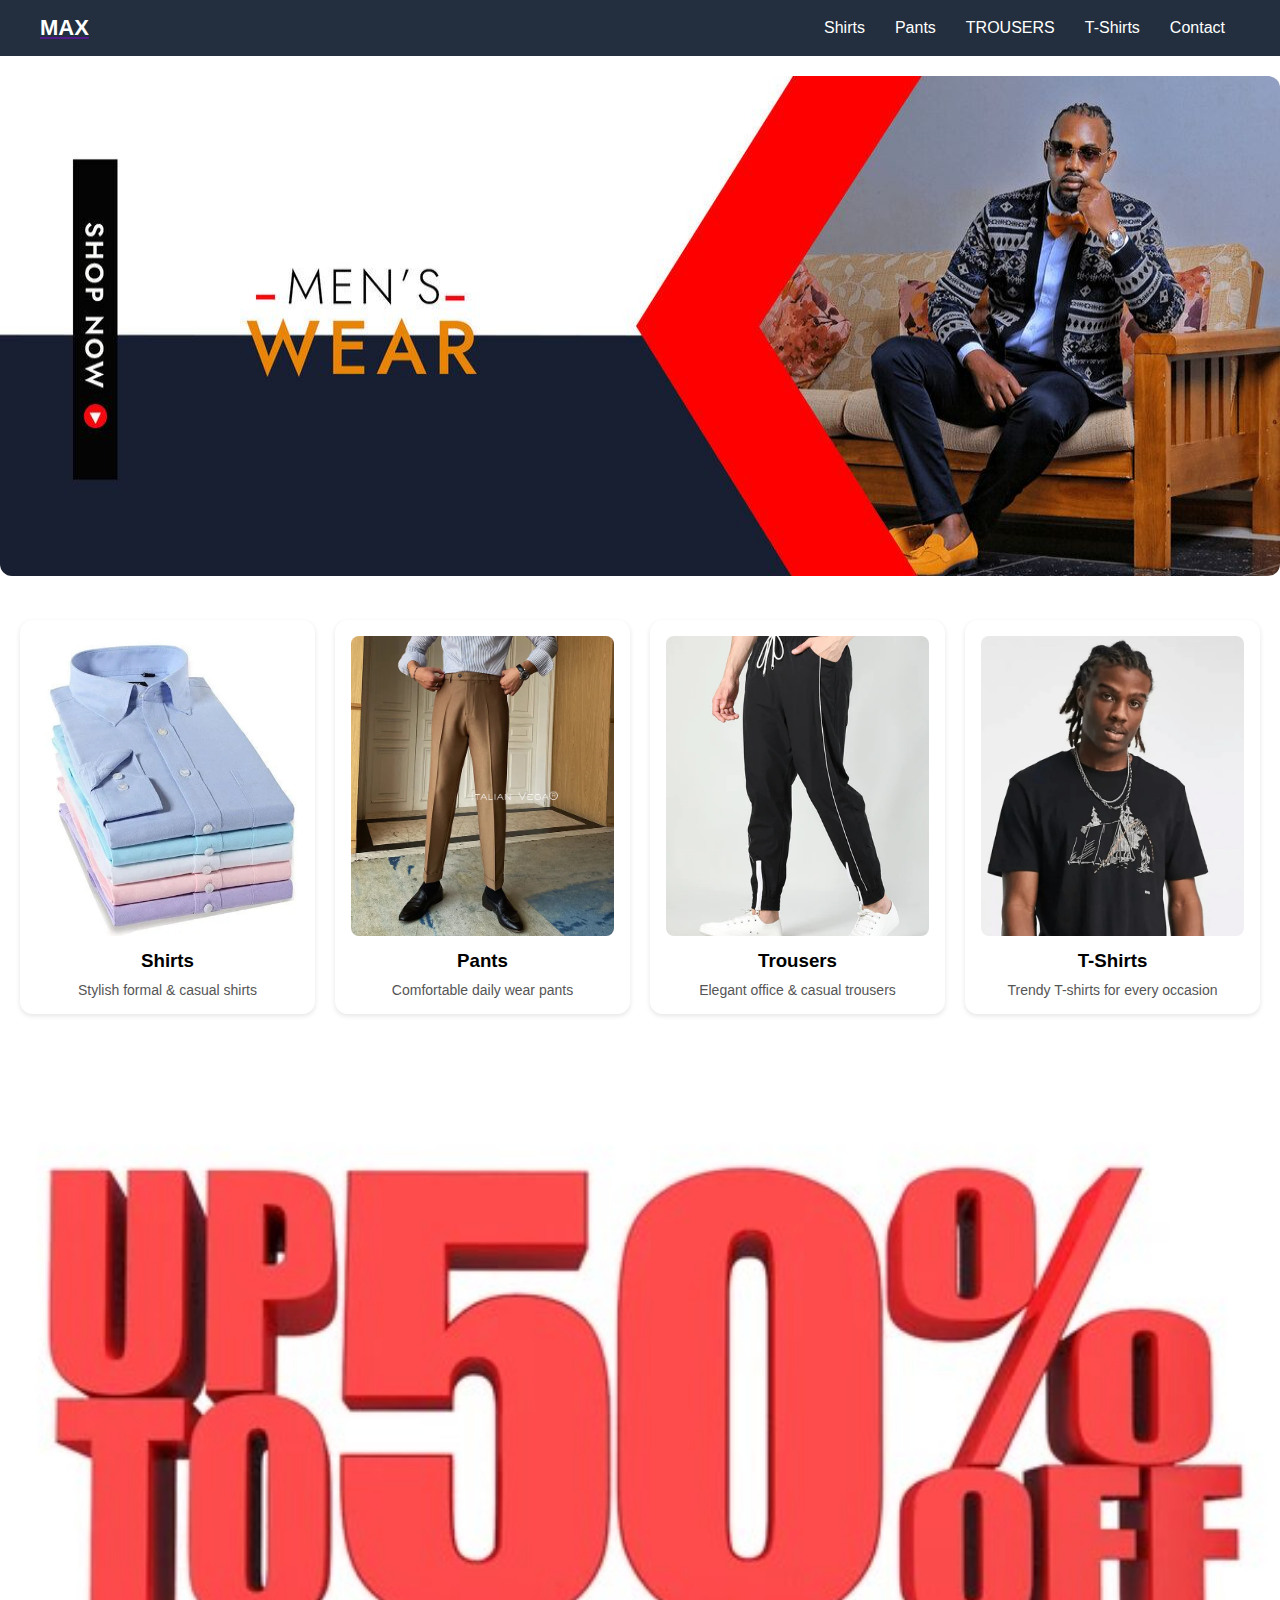
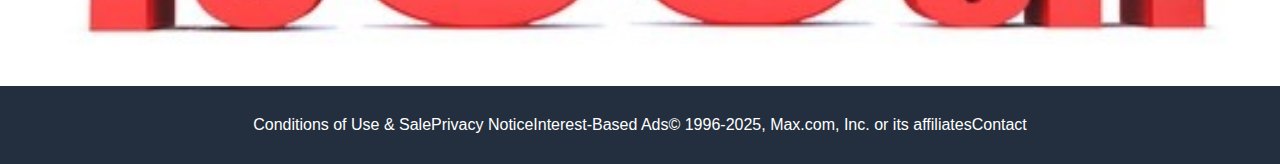
<file: index.html>
<!DOCTYPE html>
<html lang="en">
<head>
    <meta charset="UTF-8">
    <meta name="viewport" content="width=device-width, initial-scale=1.0">
    <link rel="stylesheet" href="./style.css">
    <style>
        
        
    </style>
    <title>Documents</title>
</head>
<body>
    <header>
        <div class="navbar">
     <a href=""><div class="logo">MAX</div></a>
    <ul>
      <li><a href="./pages/shirts.html">Shirts</a></li>
      <li><a href="./pages/pants.html">Pants</a></li>
      <li><a href="./pages/trouser.html">TROUSERS</a></li>
      <li><a href="./pages/t-shirt.html">T-Shirts</a></li>
      <li><a href="./pages/contact.html">Contact</a></li>
    </ul>
  </div>
    </header>
    <body>
        <div>
            <img src="./assets/mainfront.jpg" alt="no error" width="auto" class="im">
        </div>
        <div class="cards">
    <div class="card">
      <a href="../pages/shirts.html"><img src="../assets/shirtmain.jpg " alt="Shirt" class="zoom-hover"></a>
      <h3>Shirts</h3>
      <p>Stylish formal & casual shirts</p>
    </div>
    <div class="card">
      <a href="../pages/pants.html"><img src="../assets/pantmain.jpg" alt="Pants" class="zoom-hover"></a>
      <h3>Pants</h3>
      <p>Comfortable daily wear pants</p>
    </div>
    <div class="card">
      <a href="./pages/trouser.html"><img src="../assets/tramain.jpg" alt="Trousers" class="zoom-hover"></a>
      <h3>Trousers</h3>
      <p>Elegant office & casual trousers</p>
    </div>
    <div class="card">
      <a href="./pages/t-shirt.html"><img src="../assets/tsmain.jpg" alt="T-Shirt" class="zoom-hover"></a>
      <h3>T-Shirts</h3>
      <p>Trendy T-shirts for every occasion</p>
    </div>
  </div>
        
        <br>
        <br>

        <div>
            <img src="./assets/50new.jpg" alt="no error" width="1470px" height="700px" class="off">
        </div>
    </body>

    <footer>
        <div class="foot">
           <p> Conditions of Use & Sale</p>
           <p>Privacy Notice</p>
           <p>Interest-Based Ads</p>
           <p>© 1996-2025, Max.com, Inc. or its affiliates</p>
           <a href="../pages/contact.html" >Contact</a>
        </div>
         

</p>
    </footer>
</body>
</html>
</file>
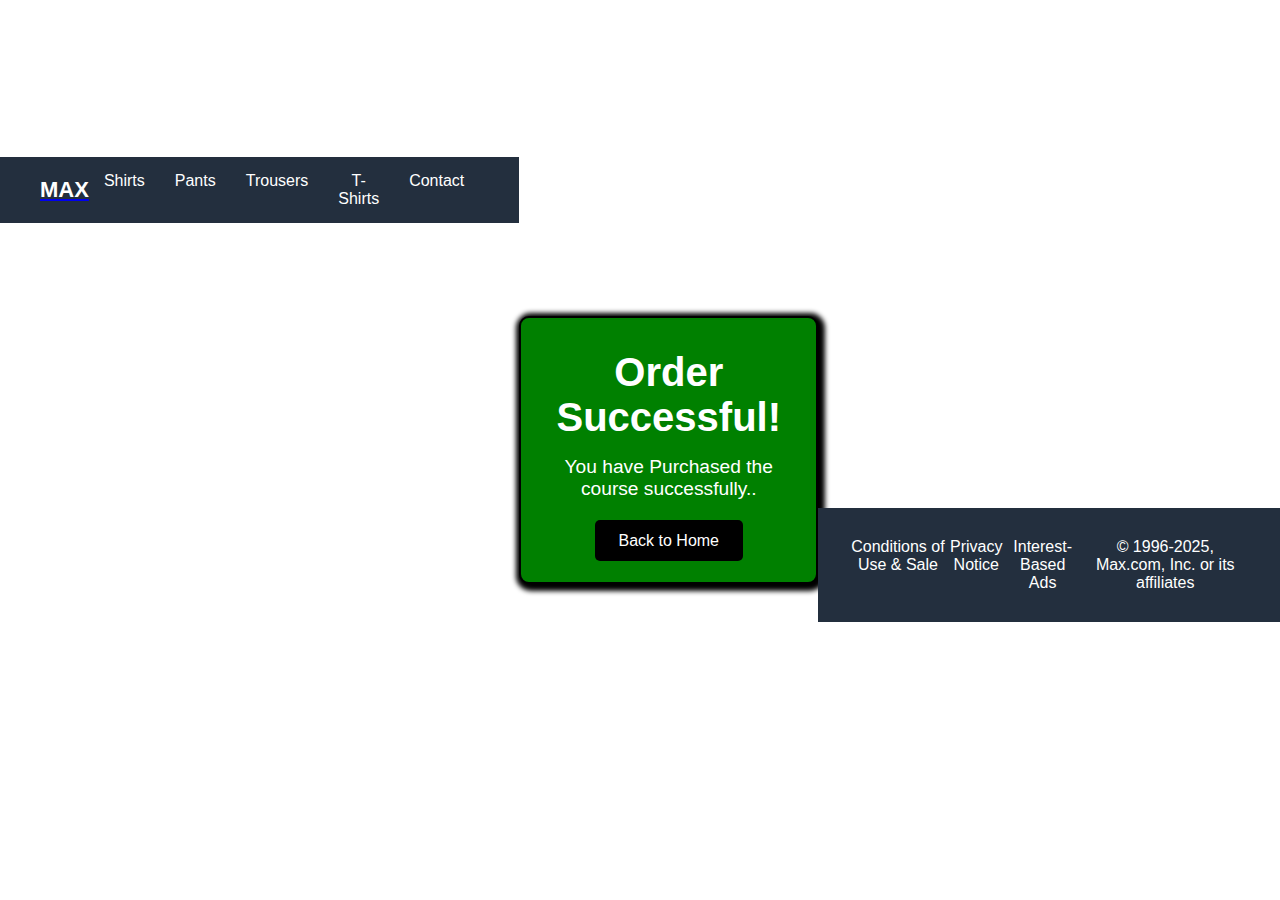
<file: pages/buy.html>
<!DOCTYPE html>
<html lang="en">
<head>
    <meta charset="UTF-8">
    <meta name="viewport" content="width=device-width, initial-scale=1.0">
    <link rel="stylesheet" href="../styles/buy.css">
    <title>Document</title>
</head>
<body>
    <header>
        <div class="navbar">
     <a href="../index.html"><div class="logo">MAX</div></a>
    <ul>
      <li><a href="../pages/shirts.html">Shirts</a></li>
      <li><a href="../pages/pants.html">Pants</a></li>
      <li><a href="../pages/trouser.html">Trousers</a></li>
      <li><a href="../pages/t-shirt.html">T-Shirts</a></li>
      <li><a href="../pages/contact.html">Contact</a></li>
    </ul>
  </div>
    </header>
    <div class="new">
      <h1>Order Successful!</h1>
      <p>You have Purchased the course successfully..</p>
      <a href="../index.html" class="btn-home">Back to Home</a>
    </div>
    

     <footer>
        <div class="foot">
           <p> Conditions of Use & Sale</p>
           <p>Privacy Notice</p>
           <p>Interest-Based Ads</p>
           <p>© 1996-2025, Max.com, Inc. or its affiliates</p>
           
        </div>
         

</p>
    </footer>
</body>
</html>
</file>
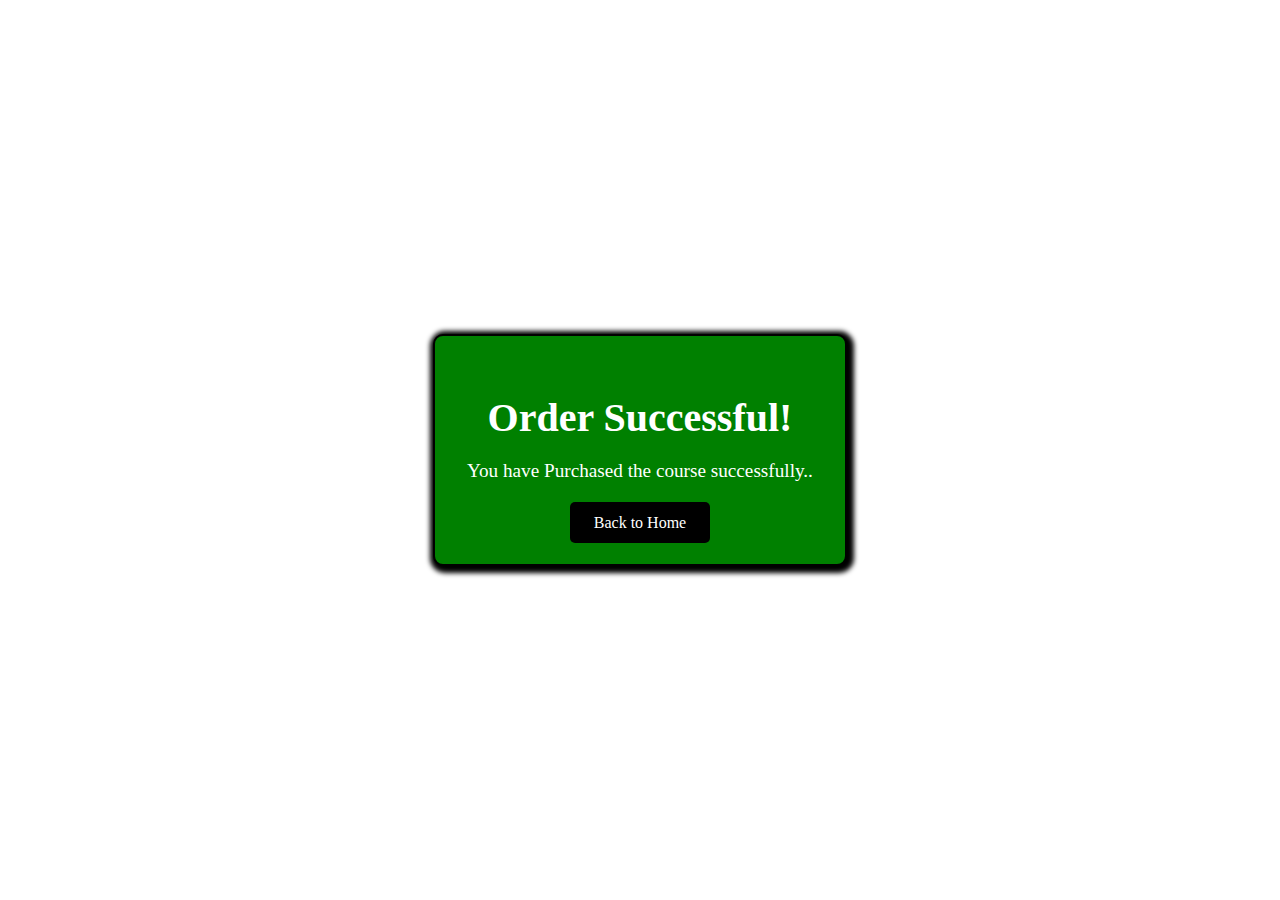
<file: pages/comform.html>
<html lang="en">
  <head>
    <meta charset="UTF-8" />
    <meta name="viewport" content="width=device-width, initial-scale=1.0" />
    <link rel="stylesheet" href="../styles/comform.css">
    <title>Order Successful</title>
  </head>
  <body>
    <div class="new">
      <h1>Order Successful!</h1>
      <p>You have Purchased the course successfully..</p>
      <a href="../index.html" class="btn-home">Back to Home</a>
    </div>
  </body>
</html>
</file>
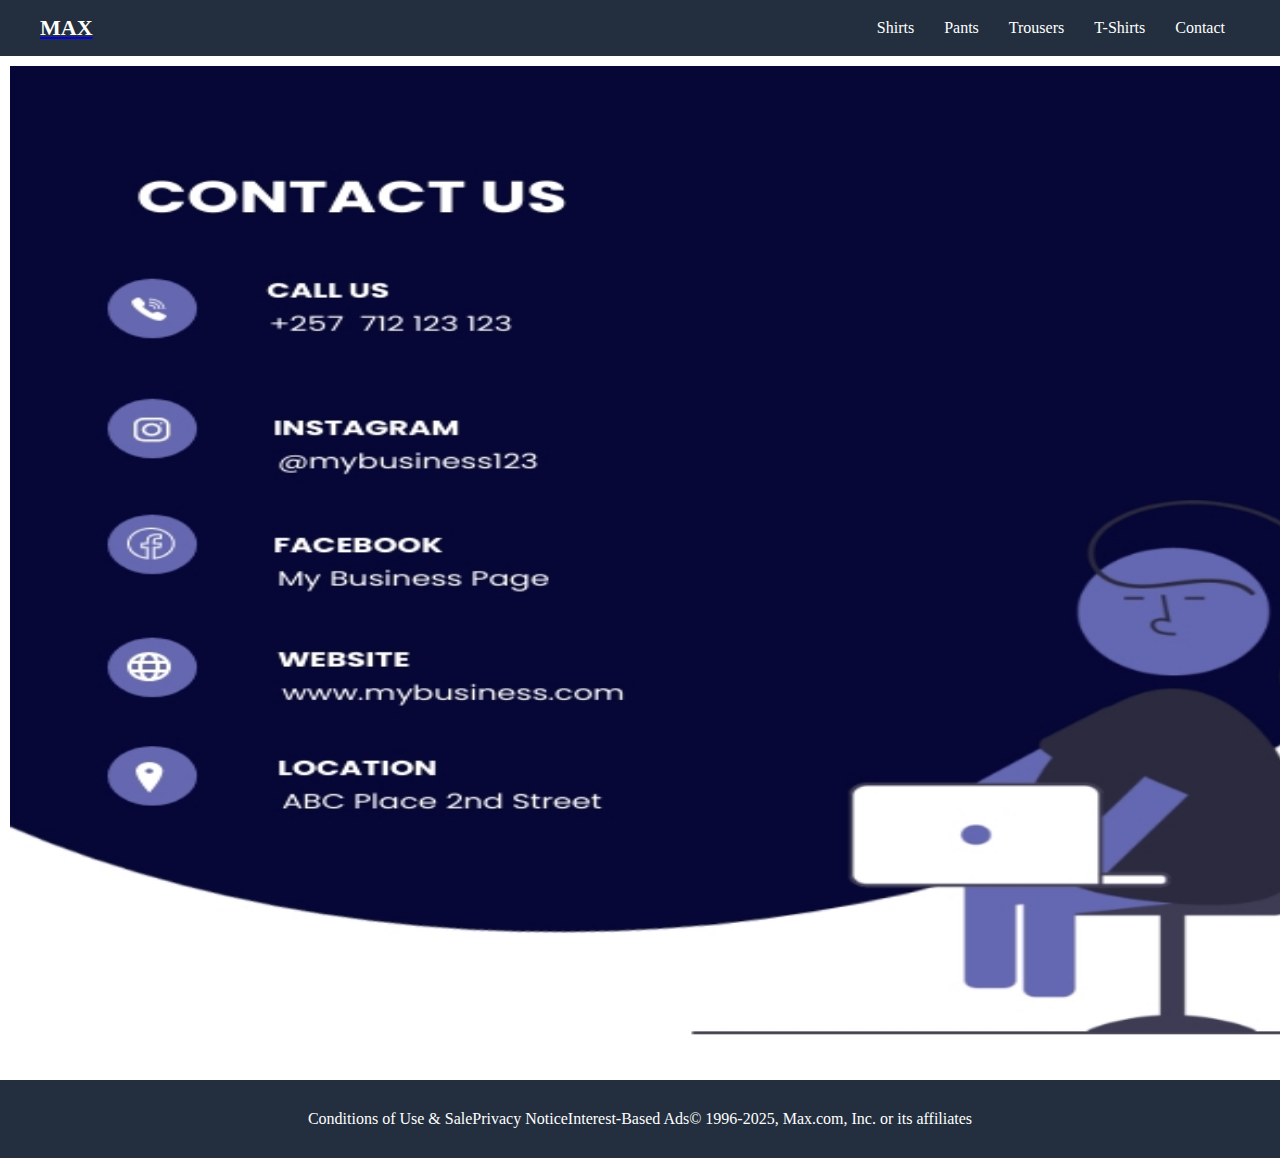
<file: pages/contact.html>
<!DOCTYPE html>
<html lang="en">
<head>
    <meta charset="UTF-8">
    <meta name="viewport" content="width=device-width, initial-scale=1.0">
     <link rel="stylesheet" href="../styles/contact.css">
    <title>Document</title>
</head>
<body>
    
    <header>
        <div class="navbar">
     <a href="../index.html"><div class="logo">MAX</div></a>
    <ul>
      <li><a href="../pages/shirts.html">Shirts</a></li>
      <li><a href="../pages/pants.html">Pants</a></li>
      <li><a href="../pages/trouser.html">Trousers</a></li>
      <li><a href="../pages/t-shirt.html">T-Shirts</a></li>
      <li><a href="../pages/contact.html">Contact</a></li>
    </ul>
  </div>
    </header>
      <img src="../assets/hiiii.jpg" alt="no error" width="1500px" height="1000px">
    
     <footer>
        <div class="foot">
           <p> Conditions of Use & Sale</p>
           <p>Privacy Notice</p>
           <p>Interest-Based Ads</p>
           <p>© 1996-2025, Max.com, Inc. or its affiliates</p>
           
        </div>
         

</p>
    </footer>
</body>
</html>
</file>
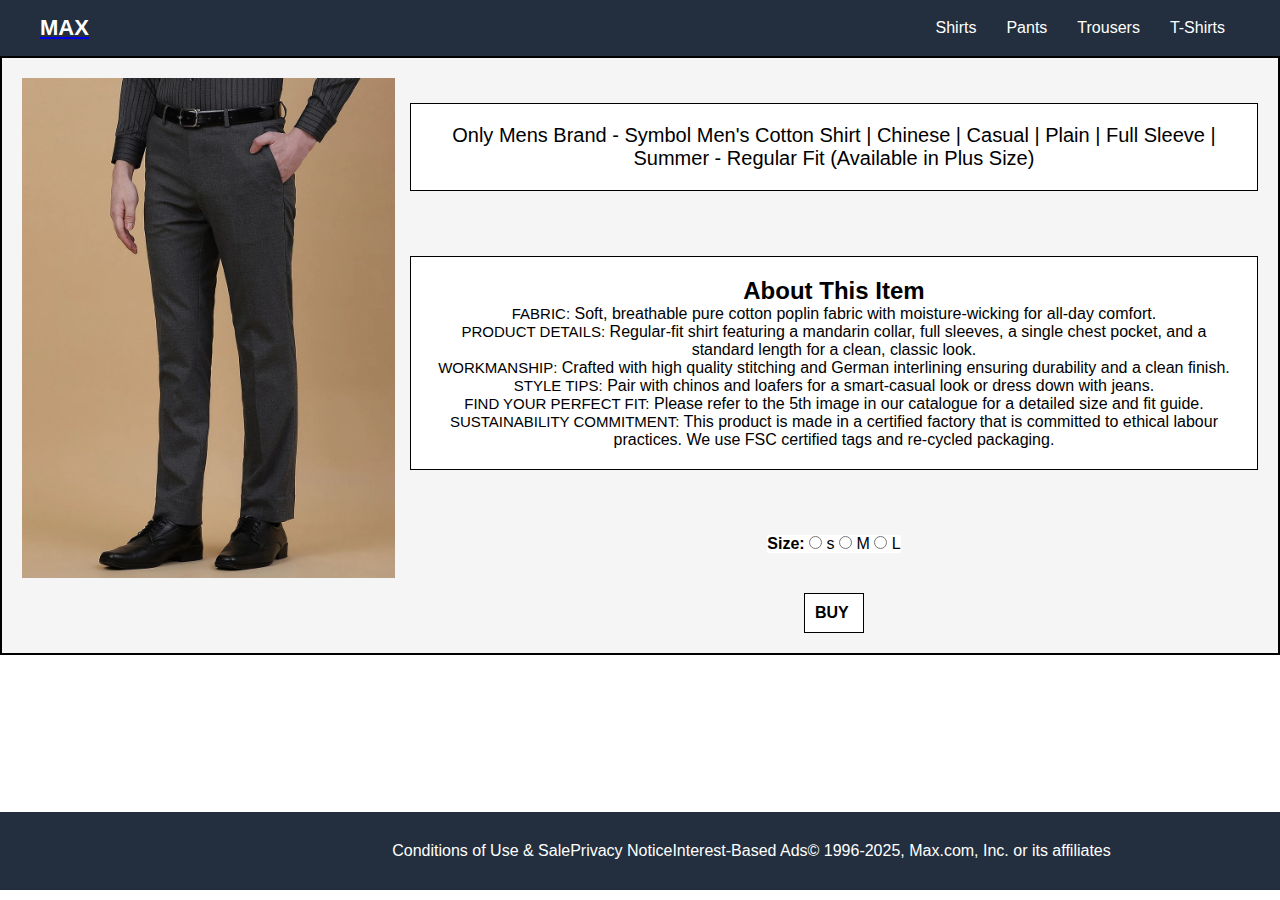
<file: pages/detailpant.html>
<!DOCTYPE html>
<html lang="en">
<head>
    <meta charset="UTF-8">
    <meta name="viewport" content="width=device-width, initial-scale=1.0">
    <link rel="stylesheet" href="../styles/detailpant.css">
    <title>Document</title>
    <style>
        

    </style>
</head>
<body>
    <nav>
        <div class="navbar">
      <a href="../index.html"><div class="logo">MAX</div></a>
    <ul>
      <li><a href="../pages/shirts.html">Shirts</a></li>
      <li><a href="../pages/pants.html">Pants</a></li>
      <li><a href="../pages/trouser.html">Trousers</a></li>
      <li><a href="../pages/t-shirt.html">T-Shirts</a></li>
    </ul>
  </div>
    </nav>
    <main>
        <div class="main">
        <img src="../assets/pant1.jpg" alt="no error" width="700px" height="500px" class="photo">
       
        
    <div class="para2">
        <h2>About This Item</h2>
<p><span>FABRIC:</span> Soft, breathable pure cotton poplin fabric with moisture-wicking for all-day comfort.</p>
<p><span>PRODUCT DETAILS:</span> Regular-fit shirt featuring a mandarin collar, full sleeves, a single chest pocket, and a standard length for a clean, classic look.</p>
<p><span>WORKMANSHIP:</span> Crafted with high quality stitching and German interlining ensuring durability and a clean finish.</p>
<p><span>STYLE TIPS:</span> Pair with chinos and loafers for a smart-casual look or dress down with jeans.</p>
<p><span>FIND YOUR PERFECT FIT:</span> Please refer to the 5th image in our catalogue for a detailed size and fit guide.</p>
<p><span>SUSTAINABILITY COMMITMENT: </span>This product is made in a certified factory that is committed to ethical labour practices. We use FSC certified tags and re-cycled packaging.</p>

</div>
<P class="para">Only Mens Brand - Symbol Men's Cotton Shirt | Chinese  | Casual | Plain | Full Sleeve | Summer - Regular Fit (Available in Plus Size)</P>
        <div class="para3">
            <b class="para5">Size:</b>
    <input id="id" type="radio" name="size" value="S" >
    <label for="id">s</label>
     
    <input id="id" type="radio" name="size" value="M" >
    <label for="id">M</label>
    
    <input id="id" type="radio" name="size" value="L">
    <label for="id">L</label>
    </div>

 <a href="../pages/comform.html" class="para4"> <b>BUY</b></a>

    </main>
    <footer>
        <div class="foot">
           <p> Conditions of Use & Sale</p>
           <p>Privacy Notice</p>
           <p>Interest-Based Ads</p>
           <p>© 1996-2025, Max.com, Inc. or its affiliates</p></div>

</p>
    </footer>
</body>
</html>
</file>
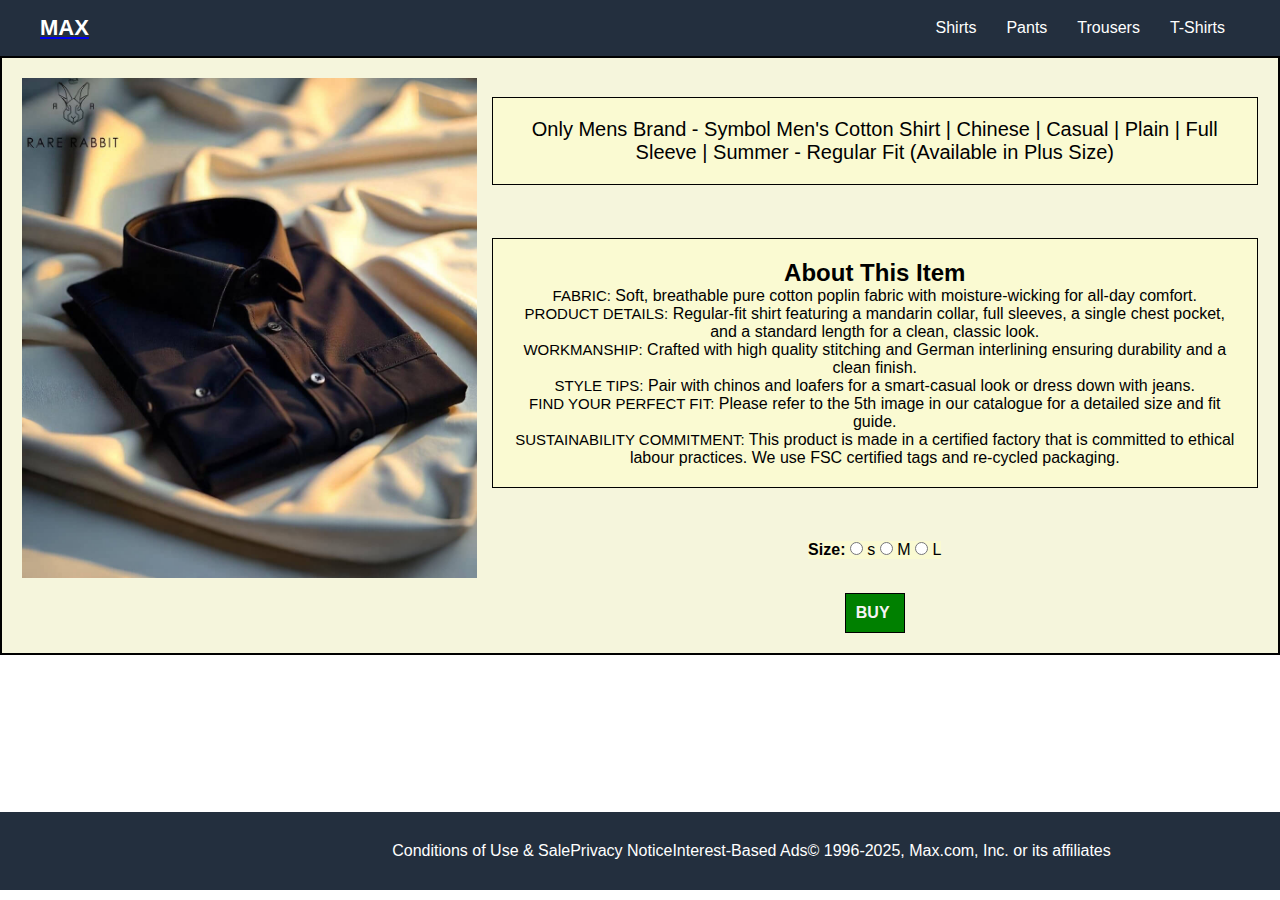
<file: pages/detailshirts.html>
<!DOCTYPE html>
<html lang="en">
<head>
    <meta charset="UTF-8">
    <meta name="viewport" content="width=device-width, initial-scale=1.0">
    <link rel="stylesheet" href="../styles/detailshirt.css">
    <title>Document</title>
    <style>
        

    </style>
</head>
<body>
    <nav>
        <div class="navbar">
      <a href="../index.html"><div class="logo">MAX</div></a>
    <ul>
      <li><a href="../pages/shirts.html">Shirts</a></li>
      <li><a href="../pages/pants.html">Pants</a></li>
      <li><a href="../pages/trouser.html">Trousers</a></li>
      <li><a href="../pages/t-shirt.html">T-Shirts</a></li>
    </ul>
  </div>
    </nav>
    <main>
        <div class="main">
        <img src="../assets/s5.jpg" alt="no error" width="700px" height="500px" class="photo">
       
        
    <div class="para2">
        <h2>About This Item</h2>
<p><span>FABRIC:</span> Soft, breathable pure cotton poplin fabric with moisture-wicking for all-day comfort.</p>
<p><span>PRODUCT DETAILS:</span> Regular-fit shirt featuring a mandarin collar, full sleeves, a single chest pocket, and a standard length for a clean, classic look.</p>
<p><span>WORKMANSHIP:</span> Crafted with high quality stitching and German interlining ensuring durability and a clean finish.</p>
<p><span>STYLE TIPS:</span> Pair with chinos and loafers for a smart-casual look or dress down with jeans.</p>
<p><span>FIND YOUR PERFECT FIT:</span> Please refer to the 5th image in our catalogue for a detailed size and fit guide.</p>
<p><span>SUSTAINABILITY COMMITMENT: </span>This product is made in a certified factory that is committed to ethical labour practices. We use FSC certified tags and re-cycled packaging.</p>

</div>
<P class="para">Only Mens Brand - Symbol Men's Cotton Shirt | Chinese  | Casual | Plain | Full Sleeve | Summer - Regular Fit (Available in Plus Size)</P>
        <div class="para3">
            <b class="para5">Size:</b>
    <input id="id" type="radio" name="size" value="S" >
    <label for="id">s</label>
     
    <input id="id" type="radio" name="size" value="M" >
    <label for="id">M</label>
    
    <input id="id" type="radio" name="size" value="L">
    <label for="id">L</label>
    </div>

 <a href="../pages/comform.html" class="para4"> <b>BUY</b></a>

    </main>
    <footer>
        <div class="foot">
           <p> Conditions of Use & Sale</p>
           <p>Privacy Notice</p>
           <p>Interest-Based Ads</p>
           <p>© 1996-2025, Max.com, Inc. or its affiliates</p></div>

</p>
    </footer>
</body>
</html>
</file>
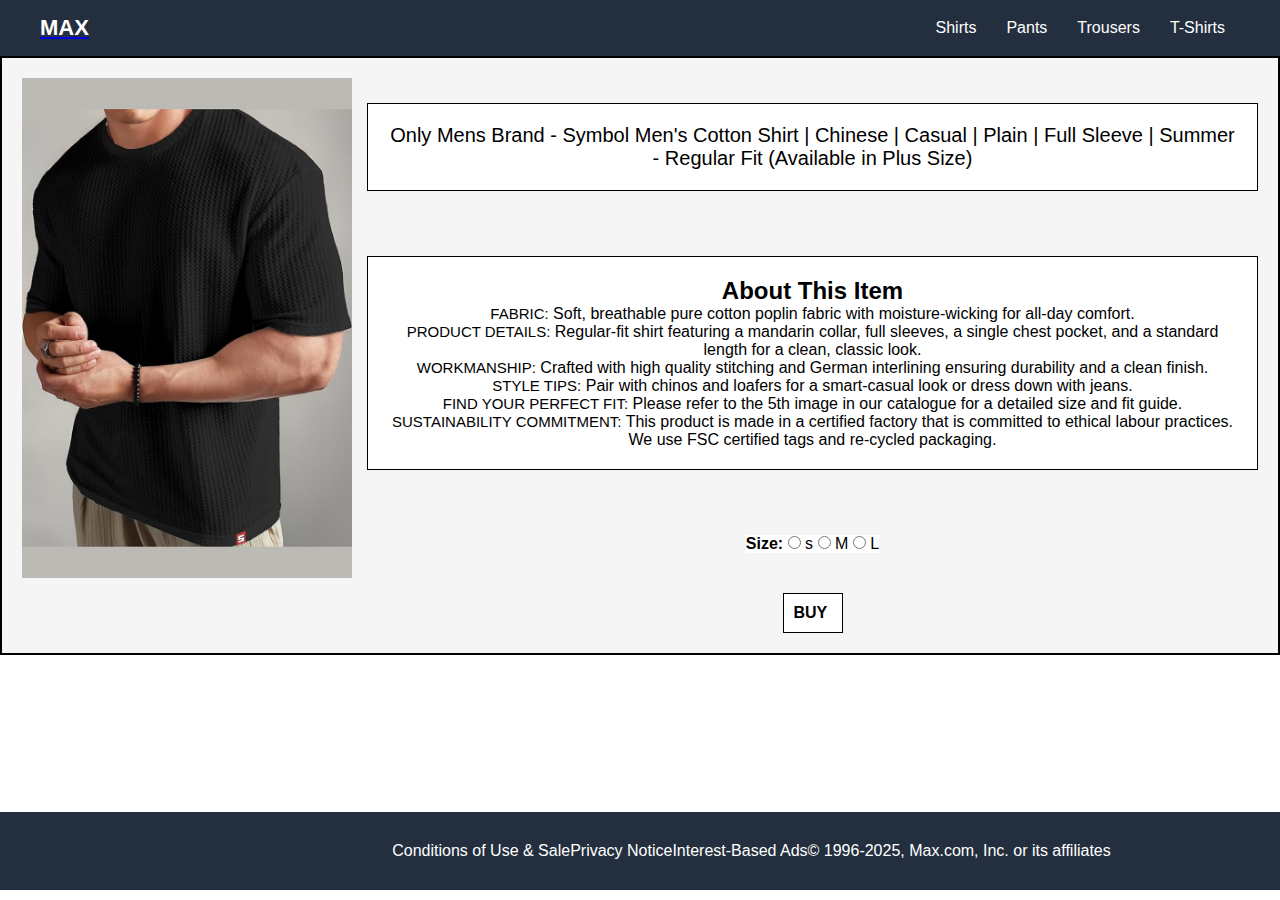
<file: pages/detailt-shirt.html>
<!DOCTYPE html>
<html lang="en">
<head>
    <meta charset="UTF-8">
    <meta name="viewport" content="width=device-width, initial-scale=1.0">
    <link rel="stylesheet" href="../styles/detailt-shirt.css">
    <title>Document</title>
    <style>
        

    </style>
</head>
<body>
    <nav>
        <div class="navbar">
        <a href="../index.html"><div class="logo">MAX</div></a>
    <ul>
      <li><a href="../pages/shirts.html">Shirts</a></li>
      <li><a href="../pages/pants.html">Pants</a></li>
      <li><a href="../pages/trouser.html">Trousers</a></li>
      <li><a href="../pages/t-shirt.html">T-Shirts</a></li>
    </ul>
  </div>
    </nav>
    <main>
        <div class="main">
        <img src="../assets/ts1.jpg" alt="no error" width="700px" height="500px" class="photo">
       
        
    <div class="para2">
        <h2>About This Item</h2>
<p><span>FABRIC:</span> Soft, breathable pure cotton poplin fabric with moisture-wicking for all-day comfort.</p>
<p><span>PRODUCT DETAILS:</span> Regular-fit shirt featuring a mandarin collar, full sleeves, a single chest pocket, and a standard length for a clean, classic look.</p>
<p><span>WORKMANSHIP:</span> Crafted with high quality stitching and German interlining ensuring durability and a clean finish.</p>
<p><span>STYLE TIPS:</span> Pair with chinos and loafers for a smart-casual look or dress down with jeans.</p>
<p><span>FIND YOUR PERFECT FIT:</span> Please refer to the 5th image in our catalogue for a detailed size and fit guide.</p>
<p><span>SUSTAINABILITY COMMITMENT: </span>This product is made in a certified factory that is committed to ethical labour practices. We use FSC certified tags and re-cycled packaging.</p>

</div>
<P class="para">Only Mens Brand - Symbol Men's Cotton Shirt | Chinese  | Casual | Plain | Full Sleeve | Summer - Regular Fit (Available in Plus Size)</P>
        <div class="para3">
            <b class="para5">Size:</b>
    <input id="id" type="radio" name="size" value="S" >
    <label for="id">s</label>
     
    <input id="id" type="radio" name="size" value="M" >
    <label for="id">M</label>
    
    <input id="id" type="radio" name="size" value="L">
    <label for="id">L</label>
    </div>

 <a href="../pages/comform.html" class="para4"> <b>BUY</b></a>

    </main>
    <footer>
        <div class="foot">
           <p> Conditions of Use & Sale</p>
           <p>Privacy Notice</p>
           <p>Interest-Based Ads</p>
           <p>© 1996-2025, Max.com, Inc. or its affiliates</p></div>

</p>
    </footer>
</body>
</html>
</file>
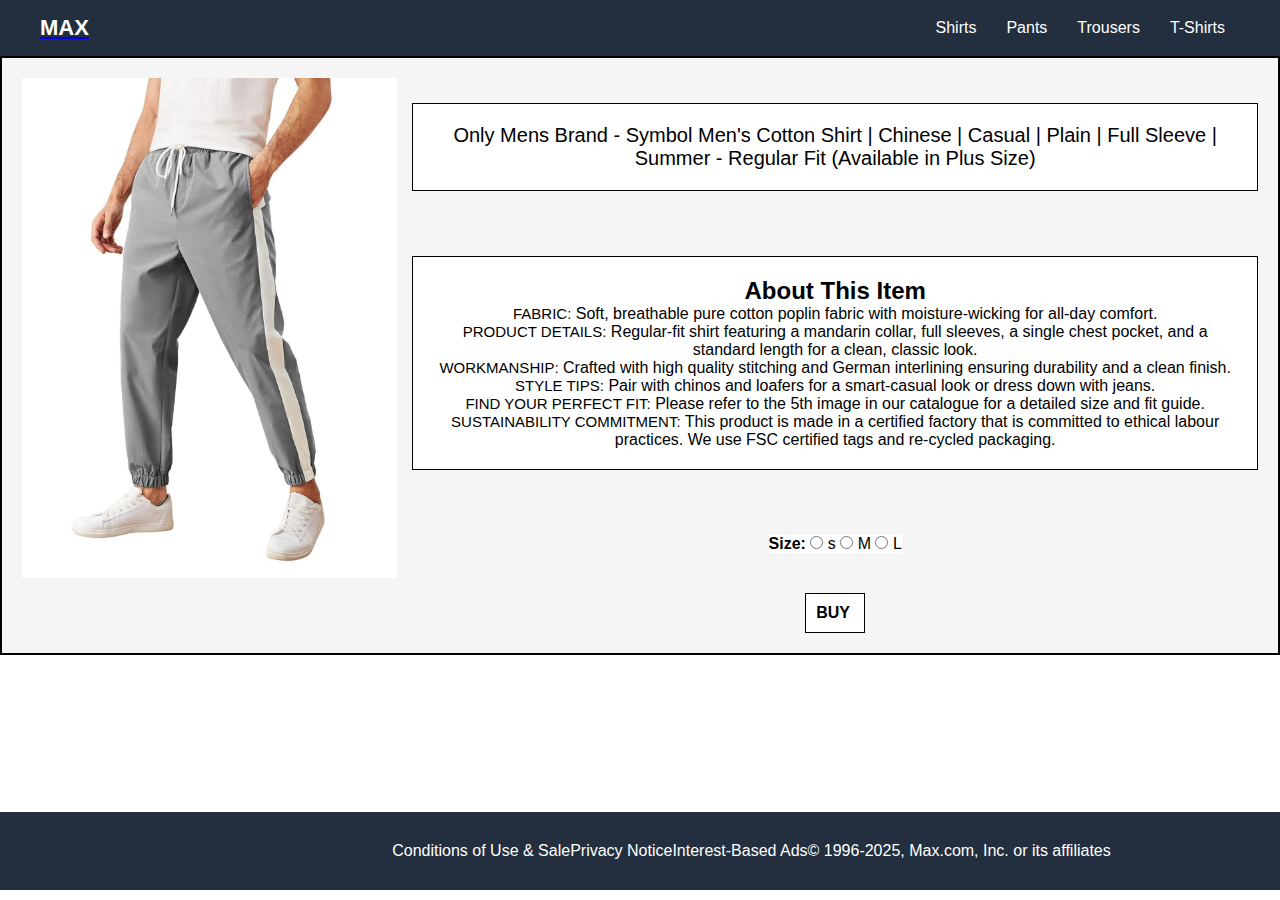
<file: pages/detailtrouser.html>
<!DOCTYPE html>
<html lang="en">
<head>
    <meta charset="UTF-8">
    <meta name="viewport" content="width=device-width, initial-scale=1.0">
    <link rel="stylesheet" href="../styles/detailtrouser.css">
    <title>Document</title>
    <style>
        

    </style>
</head>
<body>
    <nav>
        <div class="navbar">
    <a href="../index.html"><div class="logo">MAX</div></a>
    <ul>
      <li><a href="../pages/shirts.html">Shirts</a></li>
      <li><a href="../pages/pants.html">Pants</a></li>
      <li><a href="../pages/trouser.html">Trousers</a></li>
      <li><a href="../pages/t-shirt.html">T-Shirts</a></li>
    </ul>
  </div>
    </nav>
    <main>
        <div class="main">
        <img src="../assets/tra1.jpg" alt="no error" width="700px" height="500px" class="photo">
       
        
    <div class="para2">
        <h2>About This Item</h2>
<p><span>FABRIC:</span> Soft, breathable pure cotton poplin fabric with moisture-wicking for all-day comfort.</p>
<p><span>PRODUCT DETAILS:</span> Regular-fit shirt featuring a mandarin collar, full sleeves, a single chest pocket, and a standard length for a clean, classic look.</p>
<p><span>WORKMANSHIP:</span> Crafted with high quality stitching and German interlining ensuring durability and a clean finish.</p>
<p><span>STYLE TIPS:</span> Pair with chinos and loafers for a smart-casual look or dress down with jeans.</p>
<p><span>FIND YOUR PERFECT FIT:</span> Please refer to the 5th image in our catalogue for a detailed size and fit guide.</p>
<p><span>SUSTAINABILITY COMMITMENT: </span>This product is made in a certified factory that is committed to ethical labour practices. We use FSC certified tags and re-cycled packaging.</p>

</div>
<P class="para">Only Mens Brand - Symbol Men's Cotton Shirt | Chinese  | Casual | Plain | Full Sleeve | Summer - Regular Fit (Available in Plus Size)</P>
        <div class="para3">
            <b class="para5">Size:</b>
    <input id="id" type="radio" name="size" value="S" >
    <label for="id">s</label>
     
    <input id="id" type="radio" name="size" value="M" >
    <label for="id">M</label>
    
    <input id="id" type="radio" name="size" value="L">
    <label for="id">L</label>
    </div>

 <a href="../pages/comform.html" class="para4"> <b>BUY</b></a>

    </main>
    <footer>
        <div class="foot">
           <p> Conditions of Use & Sale</p>
           <p>Privacy Notice</p>
           <p>Interest-Based Ads</p>
           <p>© 1996-2025, Max.com, Inc. or its affiliates</p></div>

</p>
    </footer>
</body>
</html>
</file>
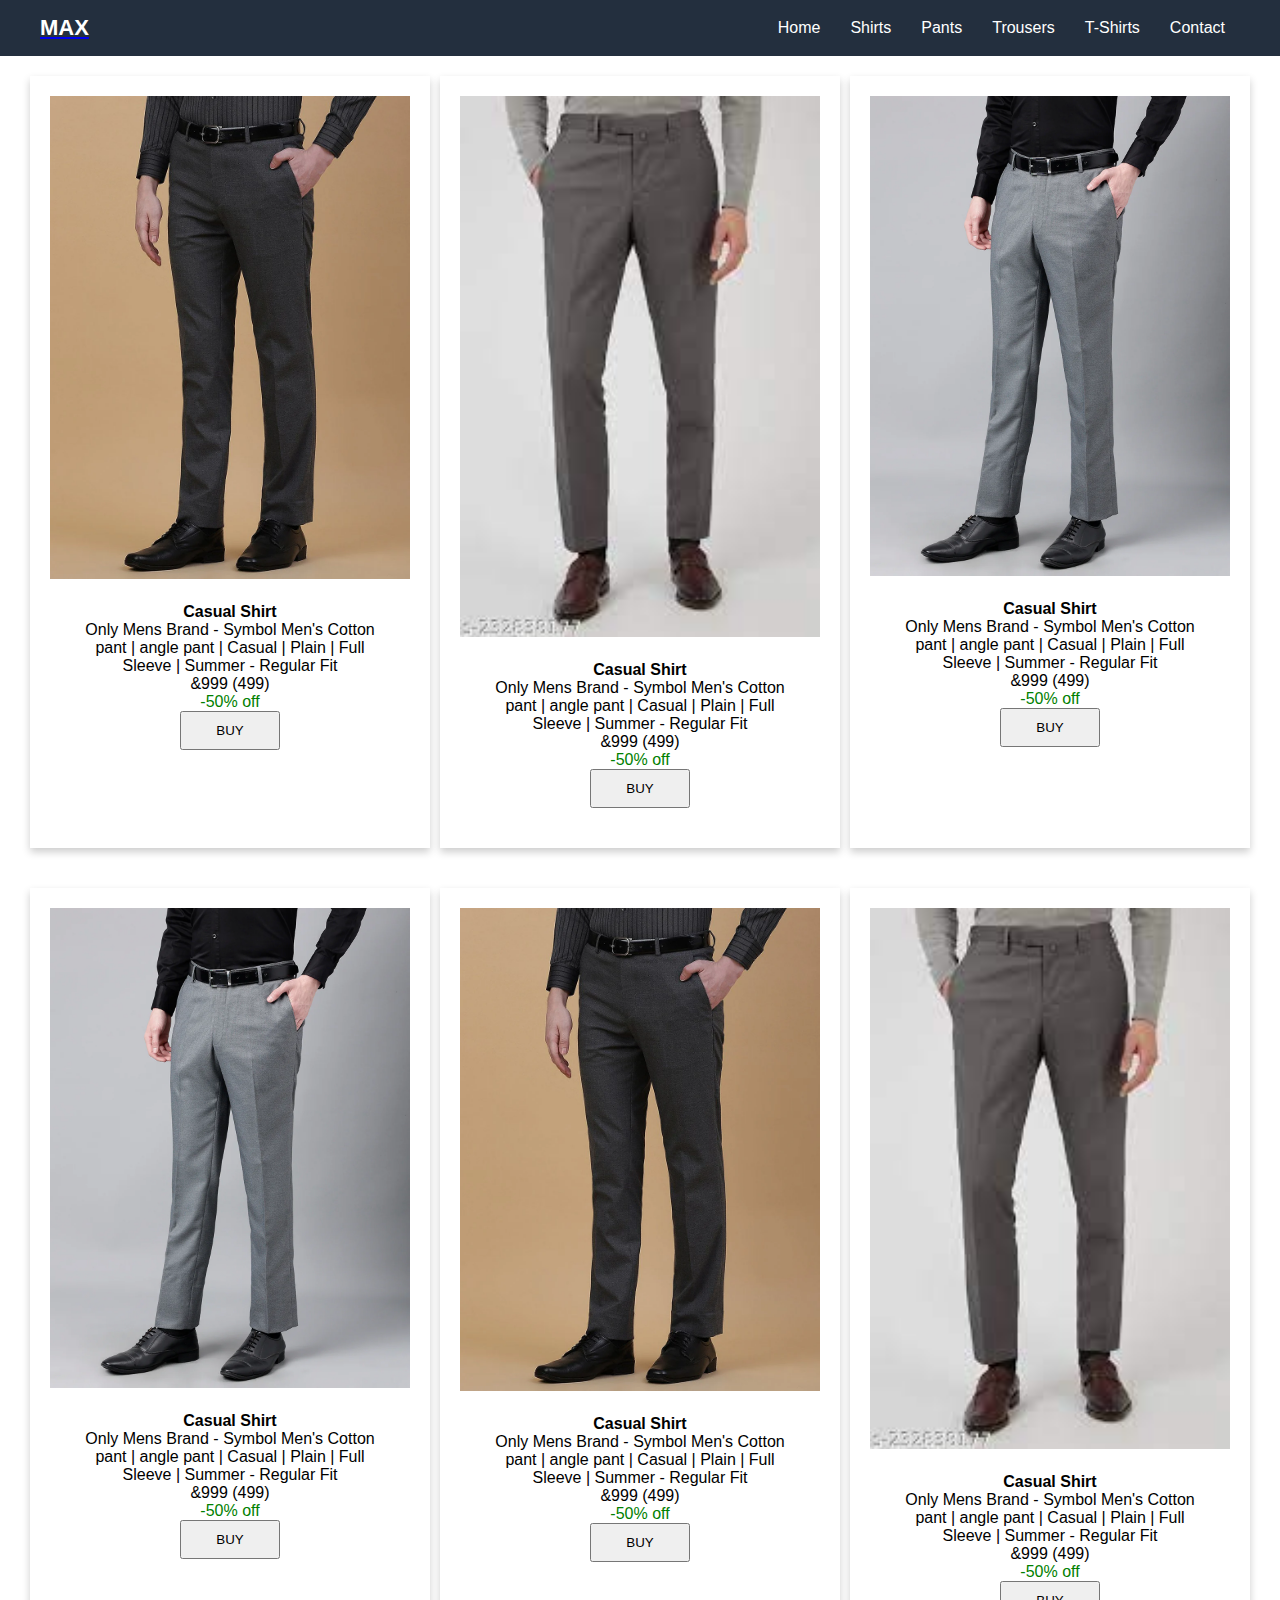
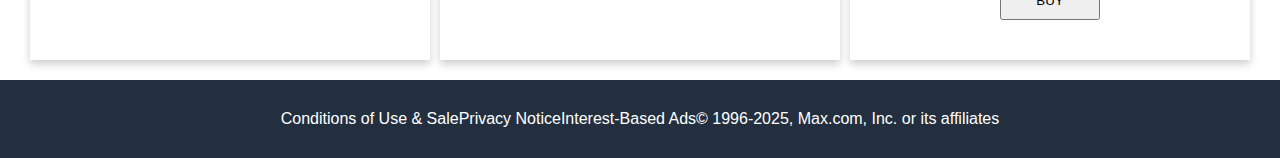
<file: pages/pants.html>
<!DOCTYPE html>
<html lang="en">
<head>
    <meta charset="UTF-8">
    <meta name="viewport" content="width=, initial-scale=1.0">
    <link rel="stylesheet" href="../styles/pant.css">
    
    <title>Document</title>
</head>
<body>
    <div class="navbar">
    <a href="../index.html"><div class="logo">MAX</div></a>
    <ul>
      <li><a href="../index.html">Home</a></li>
      <li><a href="../pages/shirts.html">Shirts</a></li>
      <li><a href="../pages/pants.html">Pants</a></li>
      <li><a href="../pages/trouser.html">Trousers</a></li>
      <li><a href="../pages/t-shirt.html">T-Shirts</a></li>
      <li><a href="../pages/contact.html">Contact</a></li>
    </ul>
  </div>
    <main >
        <div class="money">
      <div class="card">
        <img src="../assets/pant1.jpg" alt="no error" style="width: 100%"  class="zoom-hover"/>
        <div class="container">
          <h4><b>Casual Shirt</b></h4>
          <p>Only Mens Brand - Symbol Men's Cotton pant | angle pant | Casual | Plain | Full Sleeve | Summer - Regular Fit</p>
          &999 (499) <p class="ofr">-50% off</p>
           <a href="../pages/detailpant.html"><button class="order">BUY</button></a>
        </div>
      </div>
      <div class="card">
        <img src="../assets/pant6.jpg" alt="no error" style="width: 100%"  class="zoom-hover"/>
        <div class="container">
          <h4><b>Casual Shirt</b></h4>
          <p>Only Mens Brand - Symbol Men's Cotton pant | angle pant | Casual | Plain | Full Sleeve | Summer - Regular Fit</p>
          &999 (499) <p class="ofr">-50% off</p>
          <a href="../pages/detailpant.html"><button class="order">BUY</button></a>
        </div>
      </div>
      <div class="card">
        <img src="../assets/pant3.jpg" alt="no error" style="width: 100%"  class="zoom-hover"/>
        <div class="container">
          <h4><b>Casual Shirt</b></h4>
          <p>Only Mens Brand - Symbol Men's Cotton pant | angle pant | Casual | Plain | Full Sleeve | Summer - Regular Fit</p>
          &999 (499) <p class="ofr">-50% off</p>
          <a href="../pages/detailpant.html"><button class="order">BUY</button></a>
        </div>
      </div>
      </div>
      <div class="money">
      <div class="card">
        <img src="../assets/pant3.jpg" alt="no error" style="width: 100%"  class="zoom-hover"/>
        <div class="container">
          <h4><b>Casual Shirt</b></h4>
          <p>Only Mens Brand - Symbol Men's Cotton pant | angle pant | Casual | Plain | Full Sleeve | Summer - Regular Fit</p>
          &999 (499) <p class="ofr">-50% off</p>
          <a href="../pages/detailpant.html"><button class="order">BUY</button></a>
        </div>
      </div>
      <div class="card">
        <img src="../assets/pant1.jpg" alt="no error" style="width: 100%"  class="zoom-hover"/>
        <div class="container">
          <h4><b>Casual Shirt</b></h4>
          <p>Only Mens Brand - Symbol Men's Cotton pant | angle pant | Casual | Plain | Full Sleeve | Summer - Regular Fit</p>
          &999 (499) <p class="ofr">-50% off</p>
          <a href="../pages/detailpant.html"><button class="order">BUY</button></a>
        </div>
      </div>
      <div class="card">
        <img src="../assets/pant6.jpg" alt="no error" style="width: 100%"  class="zoom-hover"/>
        <div class="container">
          <h4><b>Casual Shirt</b></h4>
          <p>Only Mens Brand - Symbol Men's Cotton pant | angle pant | Casual | Plain | Full Sleeve | Summer - Regular Fit</p>
          &999 (499) <p class="ofr">-50% off</p>
          <a href="../pages/detailpant.html"><button class="order">BUY</button></a>
        </div>
      </div>
      </div>
    </main>
     <footer>
        <div class="foot">
           <p> Conditions of Use & Sale</p>
           <p>Privacy Notice</p>
           <p>Interest-Based Ads</p>
           <p>© 1996-2025, Max.com, Inc. or its affiliates</p>
          
        </div>
         
    </footer>
</body>
</html>
</file>
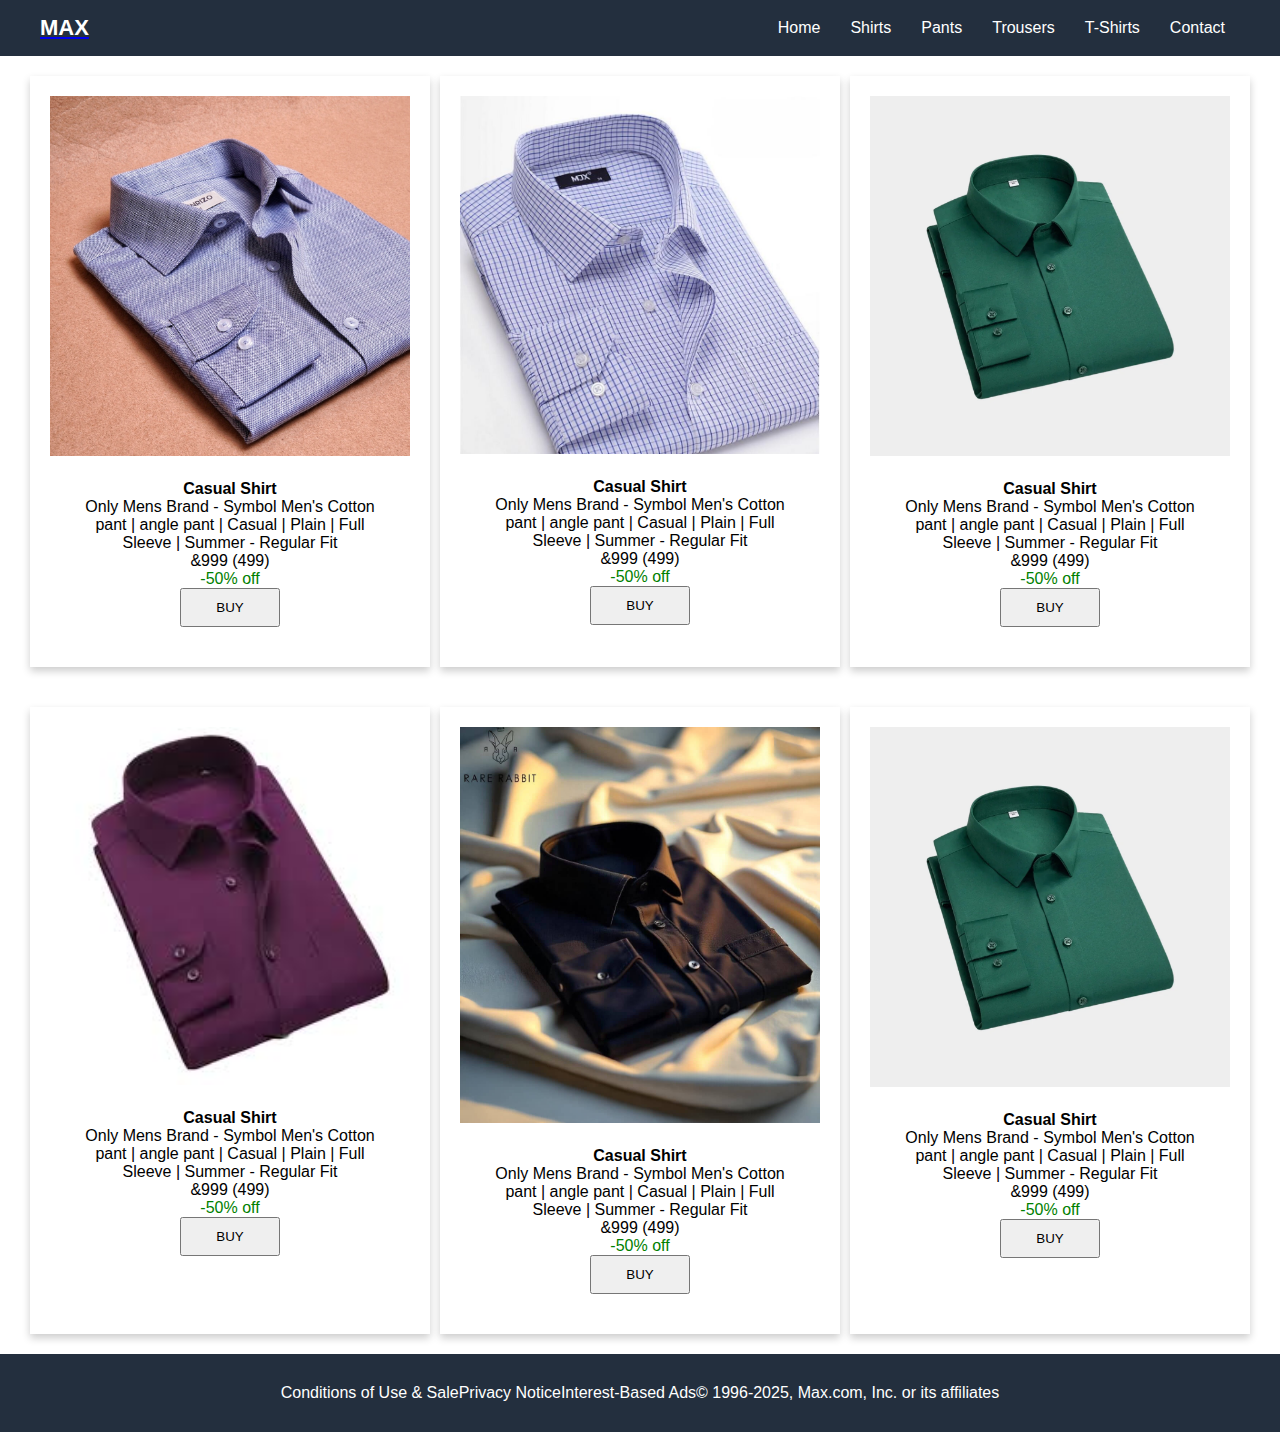
<file: pages/shirts.html>
<!DOCTYPE html>
<html lang="en">
<head>
    <meta charset="UTF-8">
    <meta name="viewport" content="width=, initial-scale=1.0">
    <link rel="stylesheet" href="../styles/shirt.css">
    
    <title>Document</title>
</head>
<body>
    <div class="navbar">
     <a href="../index.html"><div class="logo">MAX</div></a>
    <ul>
      <li><a href="../index.html">Home</a></li>
      <li><a href="../pages/shirts.html">Shirts</a></li>
      <li><a href="../pages/pants.html">Pants</a></li>
      <li><a href="../pages/trouser.html">Trousers</a></li>
      <li><a href="../pages/t-shirt.html">T-Shirts</a></li>
      <li><a href="../pages/contact.html">Contact</a></li>
    </ul>
  </div>
    <main >
        <div class="money">
      <div class="card">
        <img src="../assets/s1.webp" alt="no error" style="width: 100%"  class="zoom-hover"/>
        <div class="container">
          <h4><b>Casual Shirt</b></h4>
          <p>Only Mens Brand - Symbol Men's Cotton pant | angle pant | Casual | Plain | Full Sleeve | Summer - Regular Fit</p>
          &999 (499) <p class="ofr">-50% off</p>
           <a href="../pages/detailshirts.html"><button class="order">BUY</button></a>
        </div>
      </div>
      <div class="card">
        <img src="../assets/s2.jpg" alt="no error" style="width: 100%"  class="zoom-hover"/>
        <div class="container">
          <h4><b>Casual Shirt</b></h4>
          <p>Only Mens Brand - Symbol Men's Cotton pant | angle pant | Casual | Plain | Full Sleeve | Summer - Regular Fit</p>
          &999 (499) <p class="ofr">-50% off</p>
          <a href="../pages/detailshirts.html"><button class="order">BUY</button></a>
        </div>
      </div>
      <div class="card">
        <img src="../assets/s6.jpg" alt="no error" style="width: 100%"  class="zoom-hover"/>
        <div class="container">
          <h4><b>Casual Shirt</b></h4>
          <p>Only Mens Brand - Symbol Men's Cotton pant | angle pant | Casual | Plain | Full Sleeve | Summer - Regular Fit</p>
          &999 (499) <p class="ofr">-50% off</p>
          <a href="../pages/detailt-shirt.html"><button class="order">BUY</button></a>
        </div>
      </div>
      </div>
      <div class="money">
      <div class="card">
        <img src="../assets/s4.jpg" alt="no error" style="width: 100%"  class="zoom-hover"/>
        <div class="container">
          <h4><b>Casual Shirt</b></h4>
          <p>Only Mens Brand - Symbol Men's Cotton pant | angle pant | Casual | Plain | Full Sleeve | Summer - Regular Fit</p>
          &999 (499) <p class="ofr">-50% off</p>
          <a href="../pages/detailshirts.html"><button class="order">BUY</button></a>
        </div>
      </div>
      <div class="card">
        <img src="../assets/s5.jpg" alt="no error" style="width: 100%"  class="zoom-hover"/>
        <div class="container">
          <h4><b>Casual Shirt</b></h4>
          <p>Only Mens Brand - Symbol Men's Cotton pant | angle pant | Casual | Plain | Full Sleeve | Summer - Regular Fit</p>
          &999 (499) <p class="ofr">-50% off</p>
          <a href="../pages/detailshirts.html"><button class="order">BUY</button></a>
        </div>
      </div>
      <div class="card">
        <img src="../assets/s6.jpg" alt="no error" style="width: 100%"  class="zoom-hover"/>
        <div class="container">
          <h4><b>Casual Shirt</b></h4>
          <p>Only Mens Brand - Symbol Men's Cotton pant | angle pant | Casual | Plain | Full Sleeve | Summer - Regular Fit</p>
          &999 (499) <p class="ofr">-50% off</p>
          <a href="../pages/detailshirts.html"><button class="order">BUY</button></a>
        </div>
      </div>
      </div>
    </main>
     <footer>
        <div class="foot">
           <p> Conditions of Use & Sale</p>
           <p>Privacy Notice</p>
           <p>Interest-Based Ads</p>
           <p>© 1996-2025, Max.com, Inc. or its affiliates</p>
          
        </div>
         
    </footer>
</body>
</html>
</file>
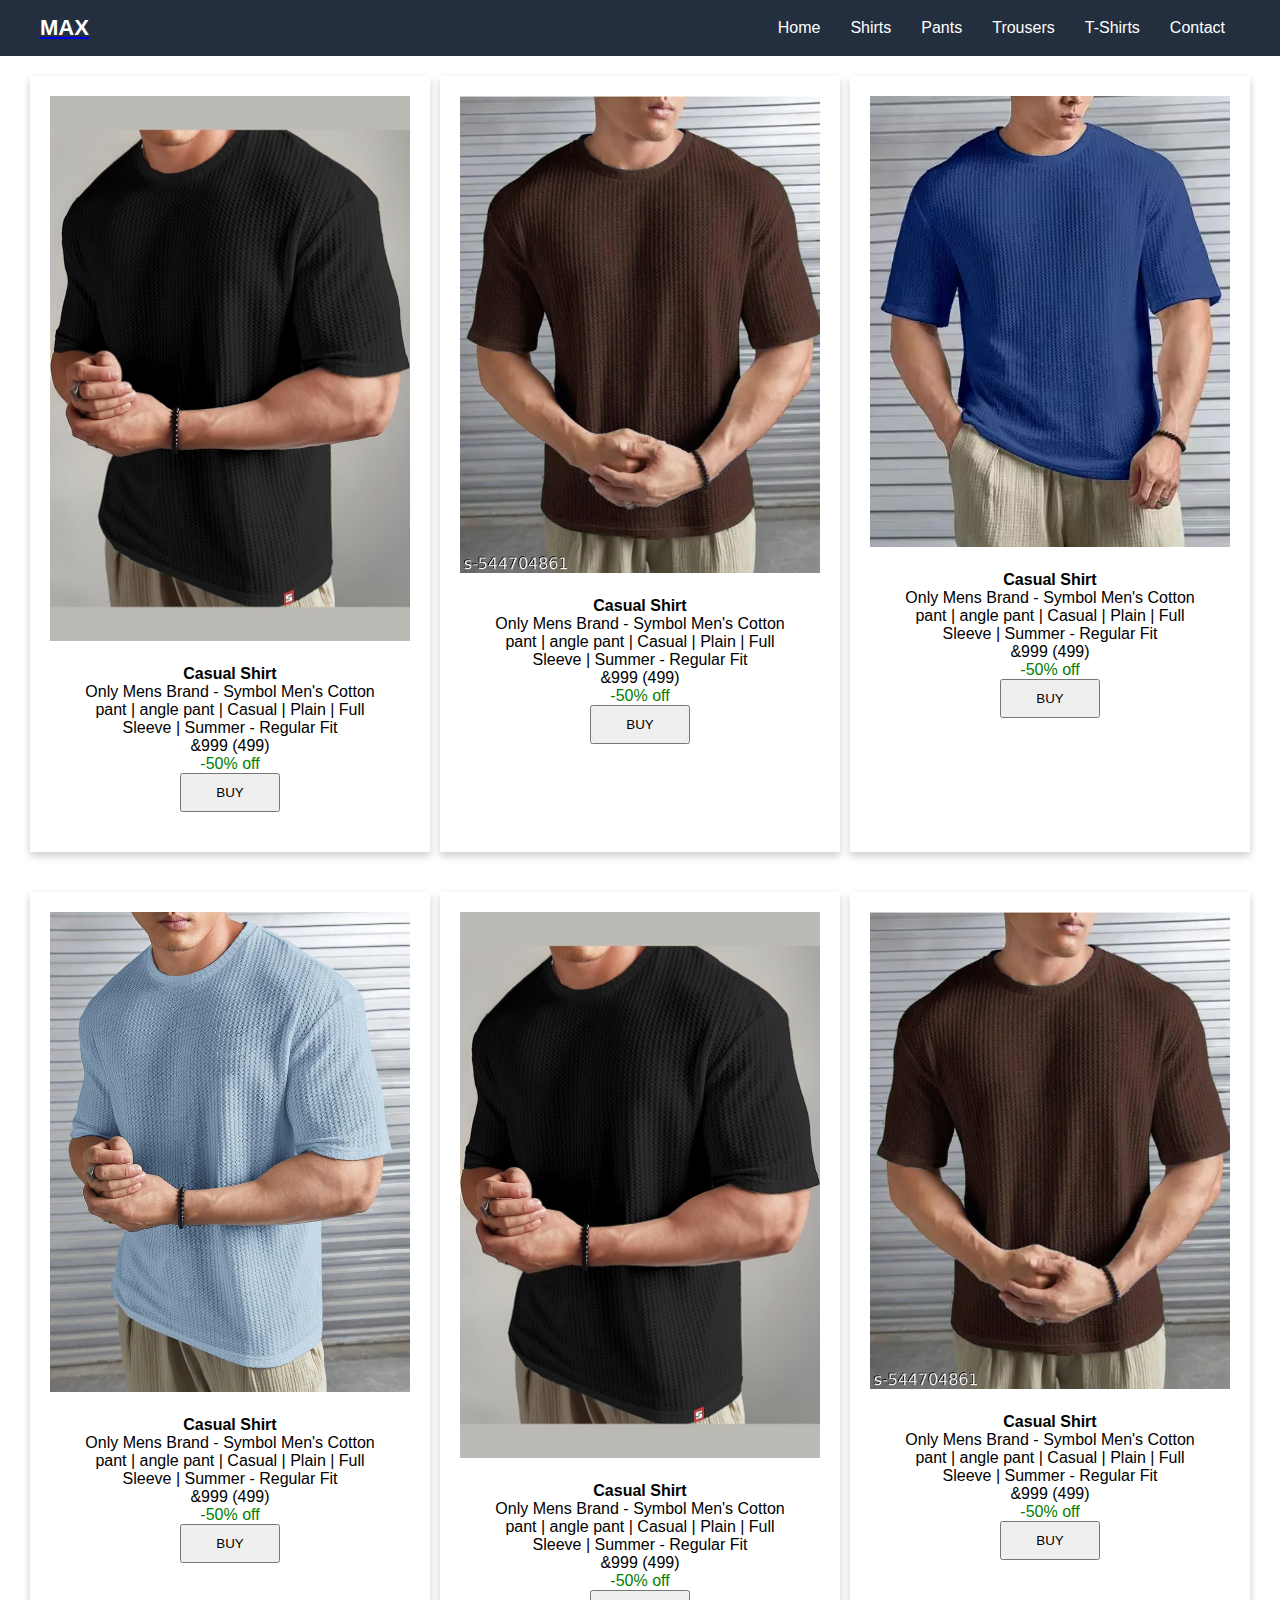
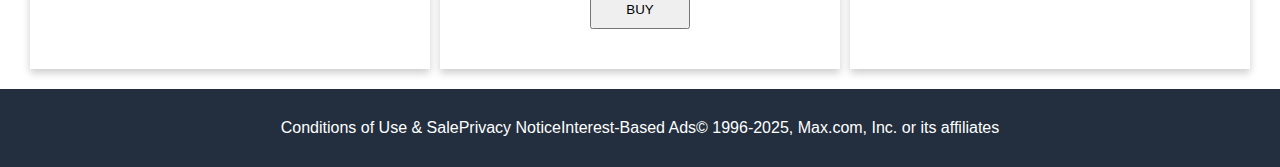
<file: pages/t-shirt.html>
<!DOCTYPE html>
<html lang="en">
<head>
    <meta charset="UTF-8">
    <meta name="viewport" content="width=, initial-scale=1.0">
    <link rel="stylesheet" href="../styles/t-shirt.css">
    
    <title>Document</title>
</head>
<body>
    <div class="navbar">
     <a href="../index.html"><div class="logo">MAX</div></a>
    <ul>
      <li><a href="../index.html">Home</a></li>
      <li><a href="../pages/shirts.html">Shirts</a></li>
      <li><a href="../pages/pants.html">Pants</a></li>
      <li><a href="../pages/trouser.html">Trousers</a></li>
      <li><a href="../pages/t-shirt.html">T-Shirts</a></li>
      <li><a href="../pages/contact.html">Contact</a></li>
    </ul>
  </div>
    <main >
        <div class="money">
      <div class="card">
        <img src="../assets/ts1.jpg" alt="no error" style="width: 100%"  class="zoom-hover"/>
        <div class="container">
          <h4><b>Casual Shirt</b></h4>
          <p>Only Mens Brand - Symbol Men's Cotton pant | angle pant | Casual | Plain | Full Sleeve | Summer - Regular Fit</p>
          &999 (499) <p class="ofr">-50% off</p>
           <a href="../pages/detailt-shirt.html"><button class="order">BUY</button></a>
        </div>
      </div>
      <div class="card">
        <img src="../assets/ts2.webp" alt="no error" style="width: 100%"  class="zoom-hover"/>
        <div class="container">
          <h4><b>Casual Shirt</b></h4>
          <p>Only Mens Brand - Symbol Men's Cotton pant | angle pant | Casual | Plain | Full Sleeve | Summer - Regular Fit</p>
          &999 (499) <p class="ofr">-50% off</p>
          <a href="../pages/detailt-shirt.html"><button class="order">BUY</button></a>
        </div>
      </div>
      <div class="card">
        <img src="../assets/ts3.avif" alt="no error" style="width: 100%"  class="zoom-hover"/>
        <div class="container">
          <h4><b>Casual Shirt</b></h4>
          <p>Only Mens Brand - Symbol Men's Cotton pant | angle pant | Casual | Plain | Full Sleeve | Summer - Regular Fit</p>
          &999 (499) <p class="ofr">-50% off</p>
          <a href="../pages/detailt-shirt.html"><button class="order">BUY</button></a>
        </div>
      </div>
      </div>
      <div class="money">
      <div class="card">
        <img src="../assets/ts4.webp" alt="no error" style="width: 100%"  class="zoom-hover"/>
        <div class="container">
          <h4><b>Casual Shirt</b></h4>
          <p>Only Mens Brand - Symbol Men's Cotton pant | angle pant | Casual | Plain | Full Sleeve | Summer - Regular Fit</p>
          &999 (499) <p class="ofr">-50% off</p>
          <a href="../pages/detailt-shirt.html"><button class="order">BUY</button></a>
        </div>
      </div>
      <div class="card">
        <img src="../assets/ts1.jpg" alt="no error" style="width: 100%"  class="zoom-hover"/>
        <div class="container">
          <h4><b>Casual Shirt</b></h4>
          <p>Only Mens Brand - Symbol Men's Cotton pant | angle pant | Casual | Plain | Full Sleeve | Summer - Regular Fit</p>
          &999 (499) <p class="ofr">-50% off</p>
          <a href="../pages/detailt-shirt.html"><button class="order">BUY</button></a>
        </div>
      </div>
      <div class="card">
        <img src="../assets/ts2.webp" alt="no error" style="width: 100%"  class="zoom-hover"/>
        <div class="container">
          <h4><b>Casual Shirt</b></h4>
          <p>Only Mens Brand - Symbol Men's Cotton pant | angle pant | Casual | Plain | Full Sleeve | Summer - Regular Fit</p>
          &999 (499) <p class="ofr">-50% off</p>
          <a href="../pages/detailt-shirt.html"><button class="order">BUY</button></a>
        </div>
      </div>
      </div>
    </main>
     <footer>
        <div class="foot">
           <p> Conditions of Use & Sale</p>
           <p>Privacy Notice</p>
           <p>Interest-Based Ads</p>
           <p>© 1996-2025, Max.com, Inc. or its affiliates</p>
          
        </div>
         
    </footer>
</body>
</html>
</file>
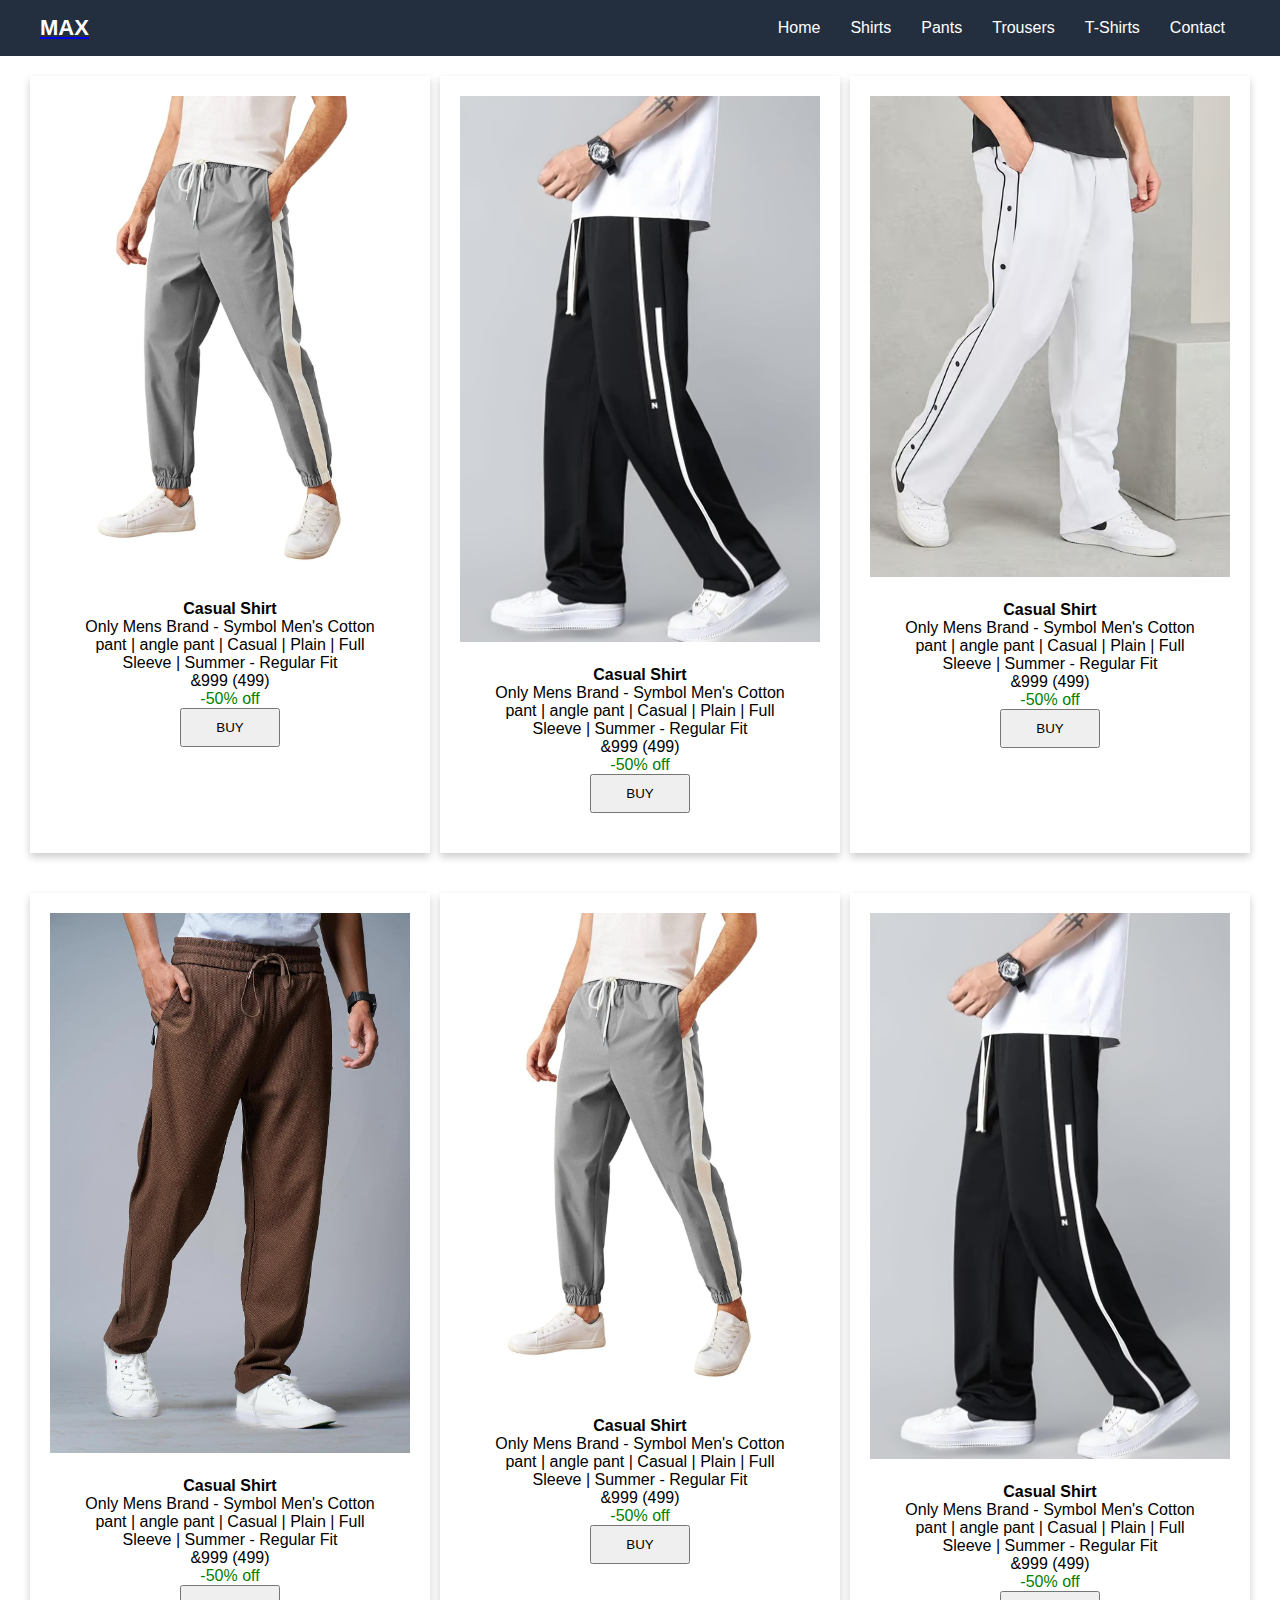
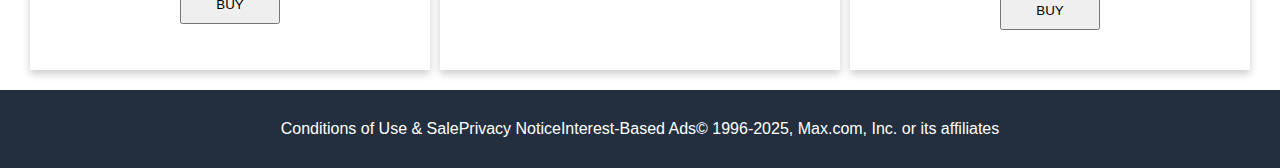
<file: pages/trouser.html>
<!DOCTYPE html>
<html lang="en">
<head>
    <meta charset="UTF-8">
    <meta name="viewport" content="width=, initial-scale=1.0">
    <link rel="stylesheet" href="../styles/trouser.css">
    
    <title>Document</title>
</head>
<body>
    <div class="navbar">
     <a href="../index.html"><div class="logo">MAX</div></a>
    <ul>
      <li><a href="../index.html">Home</a></li>
      <li><a href="../pages/shirts.html">Shirts</a></li>
      <li><a href="../pages/pants.html">Pants</a></li>
      <li><a href="../pages/trouser.html">Trousers</a></li>
      <li><a href="../pages/t-shirt.html">T-Shirts</a></li>
      <li><a href="../pages/contact.html">Contact</a></li>
    </ul>
  </div>
    <main >
        <div class="money">
      <div class="card">
        <img src="../assets/tra1.jpg" alt="no error" style="width: 100%"  class="zoom-hover"/>
        <div class="container">
          <h4><b>Casual Shirt</b></h4>
          <p>Only Mens Brand - Symbol Men's Cotton pant | angle pant | Casual | Plain | Full Sleeve | Summer - Regular Fit</p>
          &999 (499) <p class="ofr">-50% off</p>
           <a href="../pages/detailtrouser.html"><button class="order">BUY</button></a>
        </div>
      </div>
      <div class="card">
        <img src="../assets/tra2.jpg" alt="no error" style="width: 100%"  class="zoom-hover"/>
        <div class="container">
          <h4><b>Casual Shirt</b></h4>
          <p>Only Mens Brand - Symbol Men's Cotton pant | angle pant | Casual | Plain | Full Sleeve | Summer - Regular Fit</p>
          &999 (499) <p class="ofr">-50% off</p>
          <a href="../pages/detailtrouser.html"><button class="order">BUY</button></a>
        </div>
      </div>
      <div class="card">
        <img src="../assets/tra3.jpg" alt="no error" style="width: 100%"  class="zoom-hover"/>
        <div class="container">
          <h4><b>Casual Shirt</b></h4>
          <p>Only Mens Brand - Symbol Men's Cotton pant | angle pant | Casual | Plain | Full Sleeve | Summer - Regular Fit</p>
          &999 (499) <p class="ofr">-50% off</p>
          <a href="../pages/detailtrouser.html"><button class="order">BUY</button></a>
        </div>
      </div>
      </div>
      <div class="money">
      <div class="card">
        <img src="../assets/tra4.jpg" alt="no error" style="width: 100%"  class="zoom-hover"/>
        <div class="container">
          <h4><b>Casual Shirt</b></h4>
          <p>Only Mens Brand - Symbol Men's Cotton pant | angle pant | Casual | Plain | Full Sleeve | Summer - Regular Fit</p>
          &999 (499) <p class="ofr">-50% off</p>
          <a href="../pages/detailtrouser.html"><button class="order">BUY</button></a>
        </div>
      </div>
      <div class="card">
        <img src="../assets/tra1.jpg" alt="no error" style="width: 100%"  class="zoom-hover"/>
        <div class="container">
          <h4><b>Casual Shirt</b></h4>
          <p>Only Mens Brand - Symbol Men's Cotton pant | angle pant | Casual | Plain | Full Sleeve | Summer - Regular Fit</p>
          &999 (499) <p class="ofr">-50% off</p>
          <a href="../pages/detailtrouser.html"><button class="order">BUY</button></a>
        </div>
      </div>
      <div class="card">
        <img src="../assets/tra2.jpg" alt="no error" style="width: 100%"  class="zoom-hover"/>
        <div class="container">
          <h4><b>Casual Shirt</b></h4>
          <p>Only Mens Brand - Symbol Men's Cotton pant | angle pant | Casual | Plain | Full Sleeve | Summer - Regular Fit</p>
          &999 (499) <p class="ofr">-50% off</p>
          <a href="../pages/detailtrouser.html"><button class="order">BUY</button></a>
        </div>
      </div>
      </div>
    </main>
     <footer>
        <div class="foot">
           <p> Conditions of Use & Sale</p>
           <p>Privacy Notice</p>
           <p>Interest-Based Ads</p>
           <p>© 1996-2025, Max.com, Inc. or its affiliates</p>
          
        </div>
         
    </footer>
</body>
</html>
</file>
<file: style.css>
* {
  margin: 0;
  padding: 0;
  box-sizing: border-box;
  font-family: Arial, sans-serif;
}
.navbar {
  display: flex;
  justify-content: space-between;
  align-items: center;
  background: #232f3e;
  padding: 15px 40px;
  color: white;
}
.navbar .logo {
  font-size: 22px;
  font-weight: bold;
  text-decoration: none;
  color: #fff;
}
.navbar ul {
  display: flex;
  list-style: none;
}
.navbar ul li {
  margin: 0 15px;
}
.navbar ul li a {
  text-decoration: none;
  color: white;
  font-weight: 500;
}
.im {
  width: 100%;
  height: 500px;

  margin: 20px 0;
  border-radius: 12px;
}

.foot {
  display: flex;
  justify-content: center;
  background-color: #232f3e;
  color: white;
  margin: auto;
  padding: 30px;
}
.foot a {
  text-decoration: none;
  color: white;
}
.cards {
  display: grid;
  grid-template-columns: repeat(auto-fit, minmax(220px, 1fr));
  gap: 20px;
  padding: 20px;
}
.card {
  border: 1px solid white;
  border-radius: 12px;
  padding: 15px;
  text-align: center;
  background: white;
  box-shadow: 0px 2px 5px rgba(0, 0, 0, 0.1);
}
.card img {
  width: 100%;
  height: 300px;
  object-fit: cover;
  border-radius: 8px;
}
.card h3 {
  margin: 10px 0;
}
.card p {
  font-size: 14px;
  color: #555;
}

.zoom-hover {
  background-color: white;
  transition: transform 0.3s ease;
  text-decoration: none;
  color: black;
}
.zoom-hover:hover {
  transform: scale(1.1);
}
.class a {
  text-decoration: none;
  color: white;
  font-size: 20px;
}
.categ {
  margin-top: 12px;
}
.off {
  width: 100%;
  height: auto;
}
</file>
<file: styles/buy.css>
* {
  margin: 0;
  padding: 0;
  box-sizing: border-box;
  font-family: Arial, sans-serif;
}

.navbar {
  display: flex;
  justify-content: space-between;
  align-items: center;
  background: #232f3e;
  padding: 15px 40px;
  color: white;
  margin-bottom: 100%;
}
.navbar .logo {
  font-size: 22px;
  font-weight: bold;
  text-decoration: none;
  color: #fff;
}
.navbar ul {
  display: flex;
  list-style: none;
}
.navbar ul li {
  margin: 0 15px;
}
.navbar ul li a {
  text-decoration: none;
  color: white;
  font-weight: 500;
}
.foot {
  display: flex;
  justify-content: center;
  background-color: #232f3e;
  color: white;
  margin: auto;
  padding: 30px;
  margin-top: 50%;
}
.foot a {
  text-decoration: none;
  color: white;
}
body {
  margin: 0;
  padding: 0;
  background-color: #fff;
  color: #000;
  display: flex;
  justify-content: center;
  align-items: center;
  height: 100vh;
  text-align: center;
}
.new {
  max-width: 500px;
  background-color: green;
  padding: 2rem;
  border: 2px solid #000;
  border-radius: 10px;
  box-shadow: 2px 2px 5px 5px #000;
}
.new h1 {
  font-size: 2.5rem;
  margin-bottom: 1rem;
  color: #fff;
}
.new p {
  font-size: 1.2rem;
  margin-bottom: 2rem;
  color: #fff;
}
.btn-home {
  background-color: #000;
  color: #fff;
  border: none;
  padding: 0.75rem 1.5rem;
  font-size: 1rem;
  border-radius: 5px;
  text-decoration: none;
}
.btn-home:hover {
  background-color: #fff;
  color: #000;
  border: 1px solid #000;
  cursor: pointer;
}
</file>
<file: styles/comform.css>
body {
      margin: 0;
      padding: 0;
      background-color: #fff;
      color: #000;
      display: flex;
      justify-content: center;
      align-items: center;
      height: 100vh;
      text-align: center;
    }
    .new {
      max-width: 500px;
      background-color: green;
      padding: 2rem;
      border: 2px solid #000;
      border-radius: 10px;
      box-shadow: 2px 2px 5px 5px #000;
    }
    .new h1 {
      font-size: 2.5rem;
      margin-bottom: 1rem;
      color: #fff;
    }
    .new p {
      font-size: 1.2rem;
      margin-bottom: 2rem;
      color: #fff;
    }
    .btn-home {
      background-color: #000;
      color: #fff;
      border: none;
      padding: 0.75rem 1.5rem;
      font-size: 1rem;
      border-radius: 5px;
      text-decoration: none;
    }
    .btn-home:hover {
      background-color: #fff;
      color: #000;
      border: 1px solid #000;
      cursor: pointer;
    }
</file>
<file: styles/contact.css>
* {
  padding: 0%;
  margin: 0%;
}
img {
  margin: auto;
  padding: 10px;
  place-content: center;
}

.navbar {
  display: flex;
  justify-content: space-between;
  align-items: center;
  background: #232f3e;
  padding: 15px 40px;
  color: white;
}
.navbar .logo {
  font-size: 22px;
  font-weight: bold;
  text-decoration: none;
  color: #fff;
}
.navbar ul {
  display: flex;
  list-style: none;
}
.navbar ul li {
  margin: 0 15px;
}
.navbar ul li a {
  text-decoration: none;
  color: white;
  font-weight: 500;
}
.foot {
  display: flex;
  justify-content: center;
  background-color: #232f3e;
  color: white;
  margin: auto;
  padding: 30px;
}
.foot a {
  text-decoration: none;
  color: white;
}
</file>
<file: styles/detailpant.css>
* {
  margin: 0;
  padding: 0;
  box-sizing: border-box;
  font-family: Arial, sans-serif;
}
.navbar {
  display: flex;
  justify-content: space-between;
  align-items: center;
  background: #232f3e;
  padding: 15px 40px;
  color: white;
}
.navbar .logo {
  font-size: 22px;
  font-weight: bold;
  text-decoration: none;
  color: #fff;
}
.navbar ul {
  display: flex;
  list-style: none;
}
.navbar ul li {
  margin: 0 15px;
}
.navbar ul li a {
  text-decoration: none;
  color: white;
  font-weight: 500;
}
.main {
  display: grid;
  grid-template-columns: auto;
  justify-content: space-evenly;
  gap: 15px;
  margin: auto;
  padding: 20px;
  /* box-sizing: border-box; */
  background-color: whitesmoke;
  border: 2px solid black;
}
.photo {
  grid-row: 1/4;
  grid-column-start: 1;
  grid-column-end: 3;
  width: fit-content;
}
span {
  font-size: 15px;
}
.buy {
  grid-row: 3;
  grid-column-start: 3;
  grid-column-end: 6;
  border: 2px solid black;
  text-align: center;
  font-size: 40px;
  background-color: #ffffff;
}
.para {
  grid-row: 1;
  grid-column-start: 3;
  grid-column-end: 6;
  background-color: #ffffff;
  color: black;
  text-align: center;
  font-size: 20px;
  border: 1px solid black;
  margin: auto;
  padding: 20px;
}
.para2 {
  grid-row: 2;
  grid-column-start: 3;
  grid-column-end: 6;
  background-color: white;
  color: black;
  text-align: center;
  border: 1px solid black;
  margin: auto;
  padding: 20px;
}
.para3 {
  grid-row: 3;
  grid-column-start: 3;
  grid-column-end: 6;
  border: #ffffff;
  background-color: #ffffff;
  color: #000000;
  margin: auto;
}
.para4 {
  grid-row: 4;
  grid-column-start: 3;
  grid-column-end: 6;
  border: 1px solid black;
  background-color: #ffffff;
  color: #000000;
  padding: 10px;
  margin: auto;
  width: 60px;
  height: 40px;
}

.shirt-70 {
  grid-row: 6;
  grid-column-start: 1;
  grid-column-end: 6;
}

.foot {
  display: flex;
  justify-content: center;
  background-color: #232f3e;
  color: white;
  align-content: end;
  position: absolute;
  bottom: 10px;
  width: 1503px;
  margin: auto;
  padding: 30px;
}
.foot p {
  text-decoration: none;
  color: white;
}
main a {
  text-decoration: none;
  border: 1px solid black;
  background-color: #000000;
  color: #ffffff;
  padding: 18px;
  height: 20px;
}
</file>
<file: styles/detailshirt.css>
* {
  margin: 0;
  padding: 0;
  box-sizing: border-box;
  font-family: Arial, sans-serif;
}
.navbar {
  display: flex;
  justify-content: space-between;
  align-items: center;
  background: #232f3e;
  padding: 15px 40px;
  color: white;
}
.navbar .logo {
  font-size: 22px;
  font-weight: bold;
  text-decoration: none;
  color: #fff;
}
.navbar ul {
  display: flex;
  list-style: none;
}
.navbar ul li {
  margin: 0 15px;
}
.navbar ul li a {
  text-decoration: none;
  color: white;
  font-weight: 500;
}
.main {
  display: grid;
  grid-template-columns: auto;
  justify-content: space-evenly;
  gap: 15px;
  margin: auto;
  padding: 20px;
  /* box-sizing: border-box; */
  background-color: whitesmoke;
  border: 2px solid black;
  background-color: beige;
}
.photo {
  grid-row: 1/4;
  grid-column-start: 1;
  grid-column-end: 3;
  width: fit-content;
}
span {
  font-size: 15px;
}
.buy {
  grid-row: 3;
  grid-column-start: 3;
  grid-column-end: 6;
  border: 2px solid black;
  text-align: center;
  font-size: 40px;
}
.para {
  grid-row: 1;
  grid-column-start: 3;
  grid-column-end: 6;
  background-color: lightgoldenrodyellow;
  color: black;
  text-align: center;
  font-size: 20px;
  border: 1px solid black;
  margin: auto;
  padding: 20px;
}
.para2 {
  grid-row: 2;
  grid-column-start: 3;
  grid-column-end: 6;
  background-color: lightgoldenrodyellow;
  color: black;
  text-align: center;
  border: 1px solid black;
  margin: auto;
  padding: 20px;
}
.para3 {
  grid-row: 3;
  grid-column-start: 3;
  grid-column-end: 6;
  border: #ffffff;
  background-color: lightgoldenrodyellow;
  color: black;
  margin: auto;
}
.para4 {
  grid-row: 4;
  grid-column-start: 3;
  grid-column-end: 6;
  border: 1px solid black;
  background-color: green;
  color: #f6f4f4;
  padding: 10px;
  margin: auto;
  width: 60px;
  height: 40px;
}

.shirt-70 {
  grid-row: 6;
  grid-column-start: 1;
  grid-column-end: 6;
}

.foot {
  display: flex;
  justify-content: center;
  background-color: #232f3e;
  color: white;
  align-content: end;
  position: absolute;
  bottom: 10px;
  width: 1503px;
  margin: auto;
  padding: 30px;
}
.foot p {
  text-decoration: none;
  color: white;
}
main a {
  text-decoration: none;
  border: 1px solid black;
  background-color: #000000;
  color: #ffffff;
  padding: 18px;
  height: 20px;
}
</file>
<file: styles/detailt-shirt.css>
* {
  margin: 0;
  padding: 0;
  box-sizing: border-box;
  font-family: Arial, sans-serif;
}
.navbar {
  display: flex;
  justify-content: space-between;
  align-items: center;
  background: #232f3e;
  padding: 15px 40px;
  color: white;
}
.navbar .logo {
  font-size: 22px;
  font-weight: bold;
  text-decoration: none;
  color: #fff;
}
.navbar ul {
  display: flex;
  list-style: none;
}
.navbar ul li {
  margin: 0 15px;
}
.navbar ul li a {
  text-decoration: none;
  color: white;
  font-weight: 500;
}
.main {
  display: grid;
  grid-template-columns: auto;
  justify-content: space-evenly;
  gap: 15px;
  margin: auto;
  padding: 20px;
  /* box-sizing: border-box; */
  background-color: whitesmoke;
  border: 2px solid black;
}
.photo {
  grid-row: 1/4;
  grid-column-start: 1;
  grid-column-end: 3;
  width: fit-content;
}
span {
  font-size: 15px;
}
.buy {
  grid-row: 3;
  grid-column-start: 3;
  grid-column-end: 6;
  border: 2px solid black;
  text-align: center;
  font-size: 40px;
  background-color: #ffffff;
}
.para {
  grid-row: 1;
  grid-column-start: 3;
  grid-column-end: 6;
  background-color: #ffffff;
  color: black;
  text-align: center;
  font-size: 20px;
  border: 1px solid black;
  margin: auto;
  padding: 20px;
}
.para2 {
  grid-row: 2;
  grid-column-start: 3;
  grid-column-end: 6;
  background-color: white;
  color: black;
  text-align: center;
  border: 1px solid black;
  margin: auto;
  padding: 20px;
}
.para3 {
  grid-row: 3;
  grid-column-start: 3;
  grid-column-end: 6;
  border: #ffffff;
  background-color: #ffffff;
  color: #000000;
  margin: auto;
}
.para4 {
  grid-row: 4;
  grid-column-start: 3;
  grid-column-end: 6;
  border: 1px solid black;
  background-color: #ffffff;
  color: #000000;
  padding: 10px;
  margin: auto;
  width: 60px;
  height: 40px;
}

.shirt-70 {
  grid-row: 6;
  grid-column-start: 1;
  grid-column-end: 6;
}

.foot {
  display: flex;
  justify-content: center;
  background-color: #232f3e;
  color: white;
  align-content: end;
  position: absolute;
  bottom: 10px;
  width: 1503px;
  margin: auto;
  padding: 30px;
}
.foot p {
  text-decoration: none;
  color: white;
}
main a {
  text-decoration: none;
  border: 1px solid black;
  background-color: #000000;
  color: #ffffff;
  padding: 18px;
  height: 20px;
}
</file>
<file: styles/detailtrouser.css>
* {
  margin: 0;
  padding: 0;
  box-sizing: border-box;
  font-family: Arial, sans-serif;
}
.navbar {
  display: flex;
  justify-content: space-between;
  align-items: center;
  background: #232f3e;
  padding: 15px 40px;
  color: white;
}
.navbar .logo {
  font-size: 22px;
  font-weight: bold;
  text-decoration: none;
  color: #fff;
}
.navbar ul {
  display: flex;
  list-style: none;
}
.navbar ul li {
  margin: 0 15px;
}
.navbar ul li a {
  text-decoration: none;
  color: white;
  font-weight: 500;
}
.main {
  display: grid;
  grid-template-columns: auto;
  justify-content: space-evenly;
  gap: 15px;
  margin: auto;
  padding: 20px;
  /* box-sizing: border-box; */
  background-color: whitesmoke;
  border: 2px solid black;
}
.photo {
  grid-row: 1/4;
  grid-column-start: 1;
  grid-column-end: 3;
  width: fit-content;
}
span {
  font-size: 15px;
}
.buy {
  grid-row: 3;
  grid-column-start: 3;
  grid-column-end: 6;
  border: 2px solid black;
  text-align: center;
  font-size: 40px;
  background-color: #ffffff;
}
.para {
  grid-row: 1;
  grid-column-start: 3;
  grid-column-end: 6;
  background-color: #ffffff;
  color: black;
  text-align: center;
  font-size: 20px;
  border: 1px solid black;
  margin: auto;
  padding: 20px;
}
.para2 {
  grid-row: 2;
  grid-column-start: 3;
  grid-column-end: 6;
  background-color: white;
  color: black;
  text-align: center;
  border: 1px solid black;
  margin: auto;
  padding: 20px;
}
.para3 {
  grid-row: 3;
  grid-column-start: 3;
  grid-column-end: 6;
  border: #ffffff;
  background-color: #ffffff;
  color: #000000;
  margin: auto;
}
.para4 {
  grid-row: 4;
  grid-column-start: 3;
  grid-column-end: 6;
  border: 1px solid black;
  background-color: #ffffff;
  color: #000000;
  padding: 10px;
  margin: auto;
  width: 60px;
  height: 40px;
}

.shirt-70 {
  grid-row: 6;
  grid-column-start: 1;
  grid-column-end: 6;
}

.foot {
  display: flex;
  justify-content: center;
  background-color: #232f3e;
  color: white;
  align-content: end;
  position: absolute;
  bottom: 10px;
  width: 1503px;
  margin: auto;
  padding: 30px;
}
.foot p {
  text-decoration: none;
  color: white;
}
main a {
  text-decoration: none;
  border: 1px solid black;
  background-color: #000000;
  color: #ffffff;
  padding: 18px;
  height: 20px;
}
</file>
<file: styles/pant.css>
* {
  margin: 0;
  padding: 0;
  box-sizing: border-box;
  font-family: Arial, sans-serif;
}
.navbar {
  display: flex;
  justify-content: space-between;
  align-items: center;
  background: #232f3e;
  padding: 15px 40px;
  color: white;
}
.navbar .logo {
  font-size: 22px;
  font-weight: bold;
  text-decoration: none;
  color: #fff;
}
.navbar ul {
  display: flex;
  list-style: none;
}
.navbar ul li {
  margin: 0 15px;
}
.navbar ul li a {
  text-decoration: none;
  color: white;
  font-weight: 500;
}
.card {
  box-shadow: 0 4px 8px 0 rgba(0, 0, 0, 0.2);
  transition: 5 s;
  width: 400px;
  padding: 20px;
  gap: 50px;
  text-align: center;
  gap: 10px;
}

.card:hover {
  box-shadow: 10px 8px 16px 0 rgba(19, 14, 8, 0.55);
  background-color: rgb(244, 241, 241);
  color: rgb(11, 14, 14);
}
.container {
  gap: 20px;
  margin: auto;
  padding: 20px;
}
.ofr {
  color: green;
}
.zoom-hover {
  background-color: white;
  transition: transform 0.3s ease;
  text-decoration: none;
  * {
    margin: 0;
    padding: 0;
    box-sizing: border-box;
    font-family: Arial, sans-serif;
  }
}
.zoom-hover:hover {
  transform: scale(1.1);
}
.money {
  display: flex;
  justify-content: space-evenly;
  margin-top: auto;
  padding: 20px;
}

.foot {
  display: flex;
  justify-content: center;
  background-color: #232f3e;
  color: white;
  margin: auto;
  padding: 30px;
}

.zoom-hover:hover {
  transform: scale(1.1);
}
.order {
  padding: 10px;
  width: 100px;
}
</file>
<file: styles/shirt.css>
* {
  margin: 0;
  padding: 0;
  box-sizing: border-box;
  font-family: Arial, sans-serif;
}
.navbar {
  display: flex;
  justify-content: space-between;
  align-items: center;
  background: #232f3e;
  padding: 15px 40px;
  color: white;
}
.navbar .logo {
  font-size: 22px;
  font-weight: bold;
  text-decoration: none;
  color: #fff;
}
.navbar ul {
  display: flex;
  list-style: none;
}
.navbar ul li {
  margin: 0 15px;
}
.navbar ul li a {
  text-decoration: none;
  color: white;
  font-weight: 500;
}
.card {
  box-shadow: 0 4px 8px 0 rgba(0, 0, 0, 0.2);
  transition: 5 s;
  width: 400px;
  padding: 20px;
  gap: 50px;
  text-align: center;
  gap: 10px;
}

.card:hover {
  box-shadow: 10px 8px 16px 0 rgba(19, 14, 8, 0.55);
  background-color: rgb(244, 241, 241);
  color: rgb(11, 14, 14);
}
.container {
  margin: auto;
  padding: 20px;
}
.ofr {
  color: green;
}
.zoom-hover {
  background-color: white;
  transition: transform 0.3s ease;
  text-decoration: none;
  * {
    margin: 0;
    padding: 0;
    box-sizing: border-box;
    font-family: Arial, sans-serif;
  }
}
.zoom-hover:hover {
  transform: scale(1.1);
}
.money {
  display: flex;
  justify-content: space-evenly;
  margin-top: auto;
  padding: 20px;
}
.order {
  padding: 10px;
  width: 100px;
}

.foot {
  display: flex;
  justify-content: center;
  background-color: #232f3e;
  color: white;
  margin: auto;
  padding: 30px;
}

.zoom-hover:hover {
  transform: scale(1.1);
}
</file>
<file: styles/t-shirt.css>
* {
  margin: 0;
  padding: 0;
  box-sizing: border-box;
  font-family: Arial, sans-serif;
}
.navbar {
  display: flex;
  justify-content: space-between;
  align-items: center;
  background: #232f3e;
  padding: 15px 40px;
  color: white;
}
.navbar .logo {
  font-size: 22px;
  font-weight: bold;
  text-decoration: none;
  color: #fff;
}
.navbar ul {
  display: flex;
  list-style: none;
}
.navbar ul li {
  margin: 0 15px;
}
.navbar ul li a {
  text-decoration: none;
  color: white;
  font-weight: 500;
}
.card {
  box-shadow: 0 4px 8px 0 rgba(0, 0, 0, 0.2);
  transition: 5 s;
  width: 400px;
  padding: 20px;
  gap: 50px;
  text-align: center;
  gap: 10px;
}

.card:hover {
  box-shadow: 10px 8px 16px 0 rgba(19, 14, 8, 0.55);
  background-color: rgb(244, 241, 241);
  color: rgb(11, 14, 14);
}
.container {
  gap: 20px;
  margin: auto;
  padding: 20px;
}
.ofr {
  color: green;
}
.zoom-hover {
  background-color: white;
  transition: transform 0.3s ease;
  text-decoration: none;
  * {
    margin: 0;
    padding: 0;
    box-sizing: border-box;
    font-family: Arial, sans-serif;
  }
}
.zoom-hover:hover {
  transform: scale(1.1);
}
.money {
  display: flex;
  justify-content: space-evenly;
  margin-top: auto;
  padding: 20px;
}

.foot {
  display: flex;
  justify-content: center;
  background-color: #232f3e;
  color: white;
  margin: auto;
  padding: 30px;
}

.zoom-hover:hover {
  transform: scale(1.1);
}
.order {
  padding: 10px;
  width: 100px;
}
</file>
<file: styles/trouser.css>
* {
  margin: 0;
  padding: 0;
  box-sizing: border-box;
  font-family: Arial, sans-serif;
}
.navbar {
  display: flex;
  justify-content: space-between;
  align-items: center;
  background: #232f3e;
  padding: 15px 40px;
  color: white;
}
.navbar .logo {
  font-size: 22px;
  font-weight: bold;
  text-decoration: none;
  color: #fff;
}
.navbar ul {
  display: flex;
  list-style: none;
}
.navbar ul li {
  margin: 0 15px;
}
.navbar ul li a {
  text-decoration: none;
  color: white;
  font-weight: 500;
}
.card {
  box-shadow: 0 4px 8px 0 rgba(0, 0, 0, 0.2);
  transition: 5 s;
  width: 400px;
  padding: 20px;
  gap: 50px;
  text-align: center;
  gap: 10px;
}

.card:hover {
  box-shadow: 10px 8px 16px 0 rgba(19, 14, 8, 0.55);
  background-color: rgb(244, 241, 241);
  color: rgb(11, 14, 14);
}
.container {
  gap: 20px;
  margin: auto;
  padding: 20px;
}
.ofr {
  color: green;
}
.zoom-hover {
  background-color: white;
  transition: transform 0.3s ease;
  text-decoration: none;
  * {
    margin: 0;
    padding: 0;
    box-sizing: border-box;
    font-family: Arial, sans-serif;
  }
}
.zoom-hover:hover {
  transform: scale(1.1);
}
.money {
  display: flex;
  justify-content: space-evenly;
  margin-top: auto;
  padding: 20px;
}

.foot {
  display: flex;
  justify-content: center;
  background-color: #232f3e;
  color: white;
  margin: auto;
  padding: 30px;
}

.zoom-hover:hover {
  transform: scale(1.1);
}
.order {
  padding: 10px;
  width: 100px;
}
</file>
